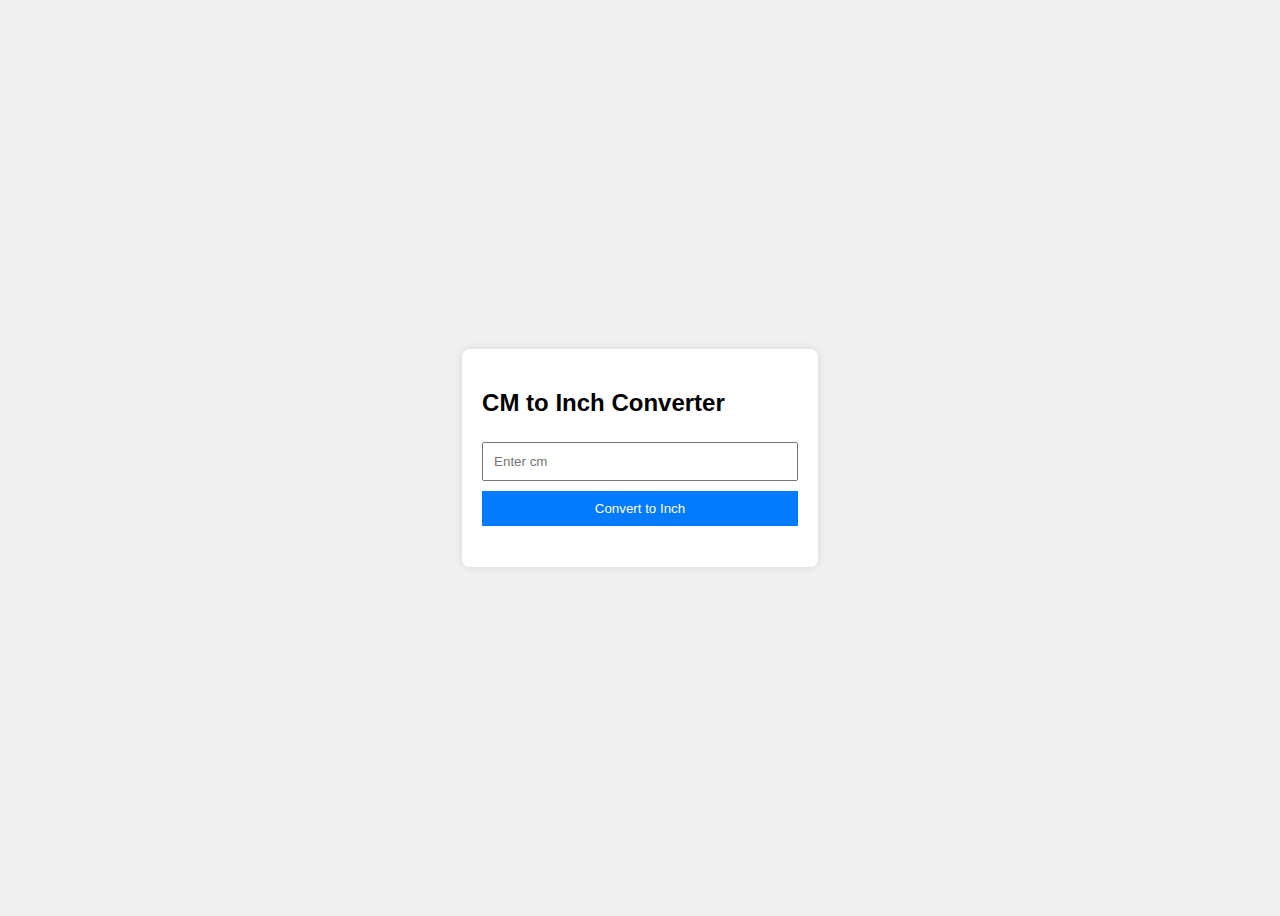
<file: html Css Example/cmToInchConverter.html>
<!DOCTYPE html>
<html lang="en">
<head>
    <meta charset="UTF-8">
    <meta name="viewport" content="width=device-width, initial-scale=1.0">
    <title>CM to Inch Converter</title>
    <style>
        body {
            font-family: Arial, sans-serif;
            display: flex;
            justify-content: center;
            align-items: center;
            height: 100vh;
            background-color: #f0f0f0;
        }
        .converter {
            background-color: #fff;
            padding: 20px;
            border-radius: 8px;
            box-shadow: 0 0 10px rgba(0, 0, 0, 0.1);
        }
        .converter input, .converter button {
            padding: 10px;
            margin: 5px 0;
            width: 100%;
            box-sizing: border-box;
        }
        .converter button {
            background-color: #007BFF;
            color: #fff;
            border: none;
            cursor: pointer;
        }
        .converter button:hover {
            background-color: #0056b3;
        }
    </style>
</head>
<body>
    <div class="converter">
        <h2>CM to Inch Converter</h2>
        <input type="number" id="cmInput" placeholder="Enter cm">
        <button onclick="convert()">Convert to Inch</button>
        <p id="result"></p>
    </div>

    <script>
        function convert() {
            const cm = document.getElementById('cmInput').value;
            const inches = cm / 2.54;
            document.getElementById('result').innerText = `${cm} cm is equal to ${inches.toFixed(2)} inches.`;
        }
    </script>
</body>
</html>
</file>
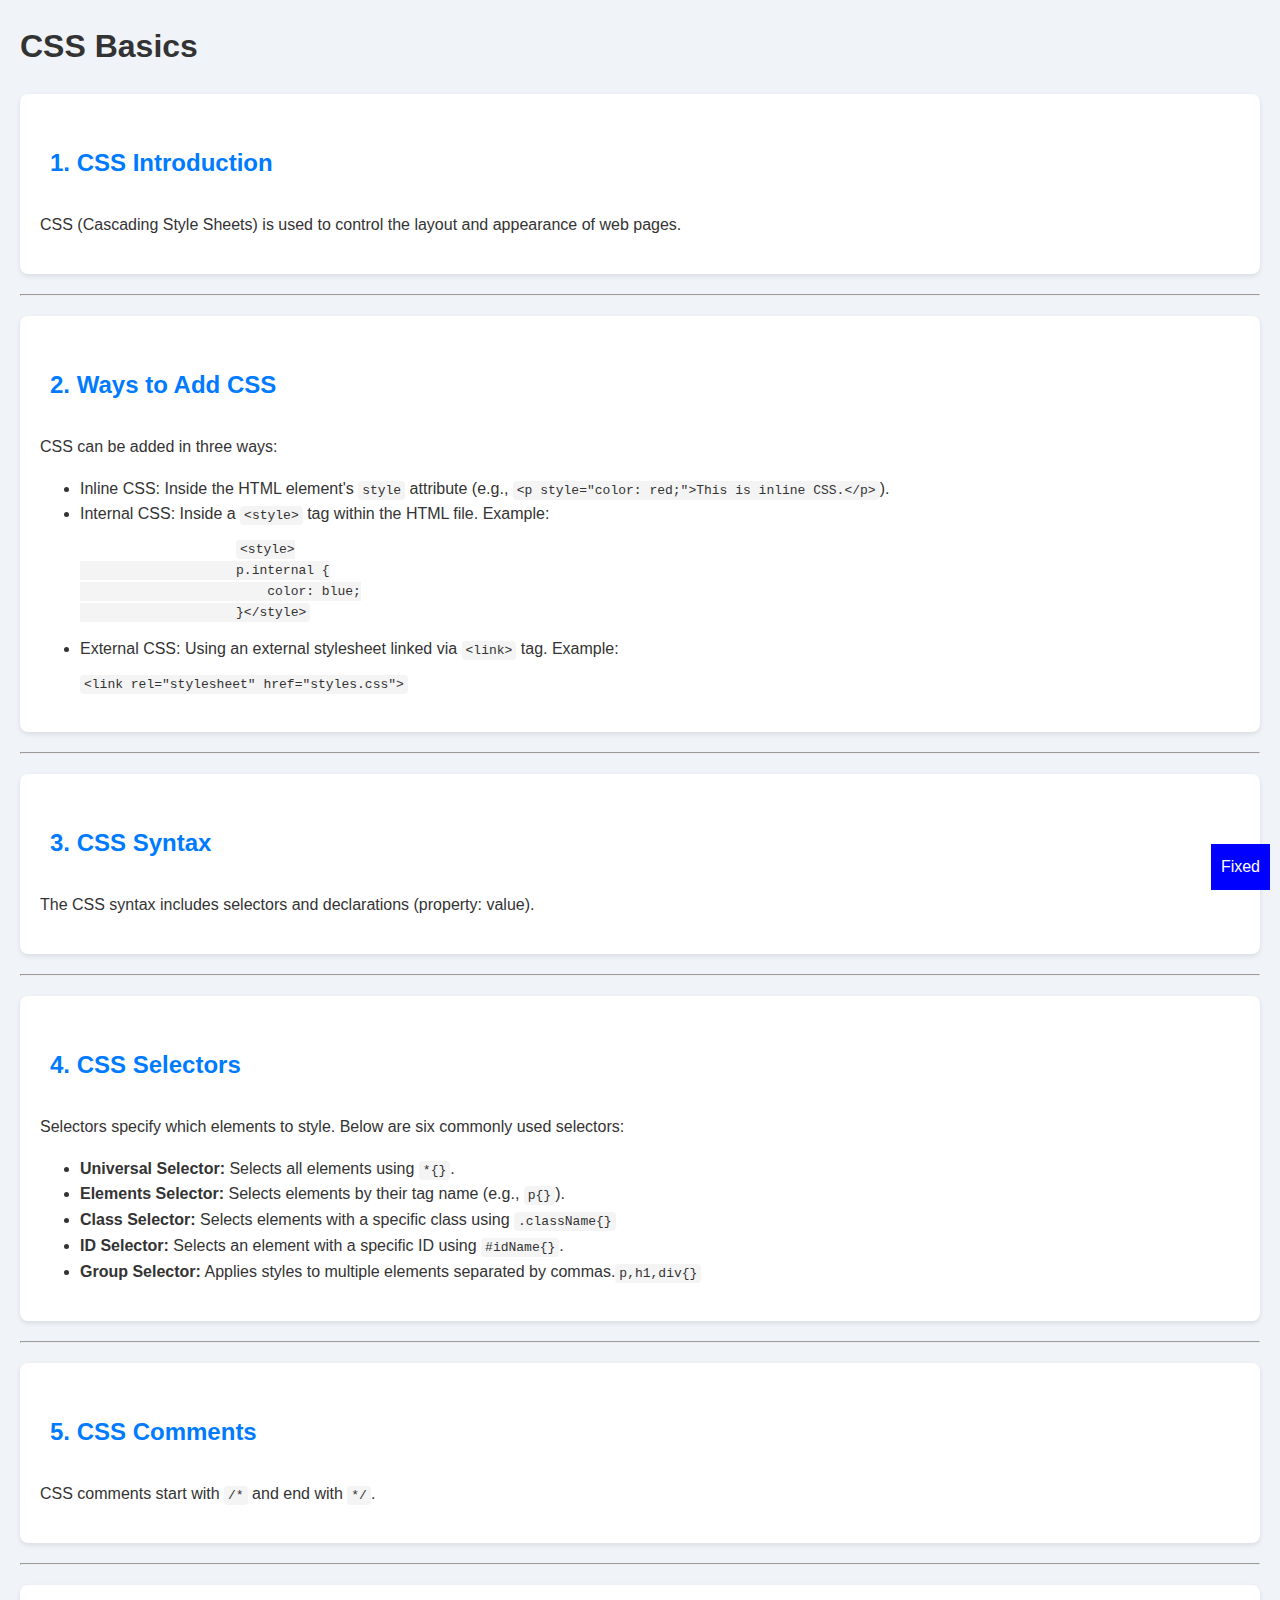
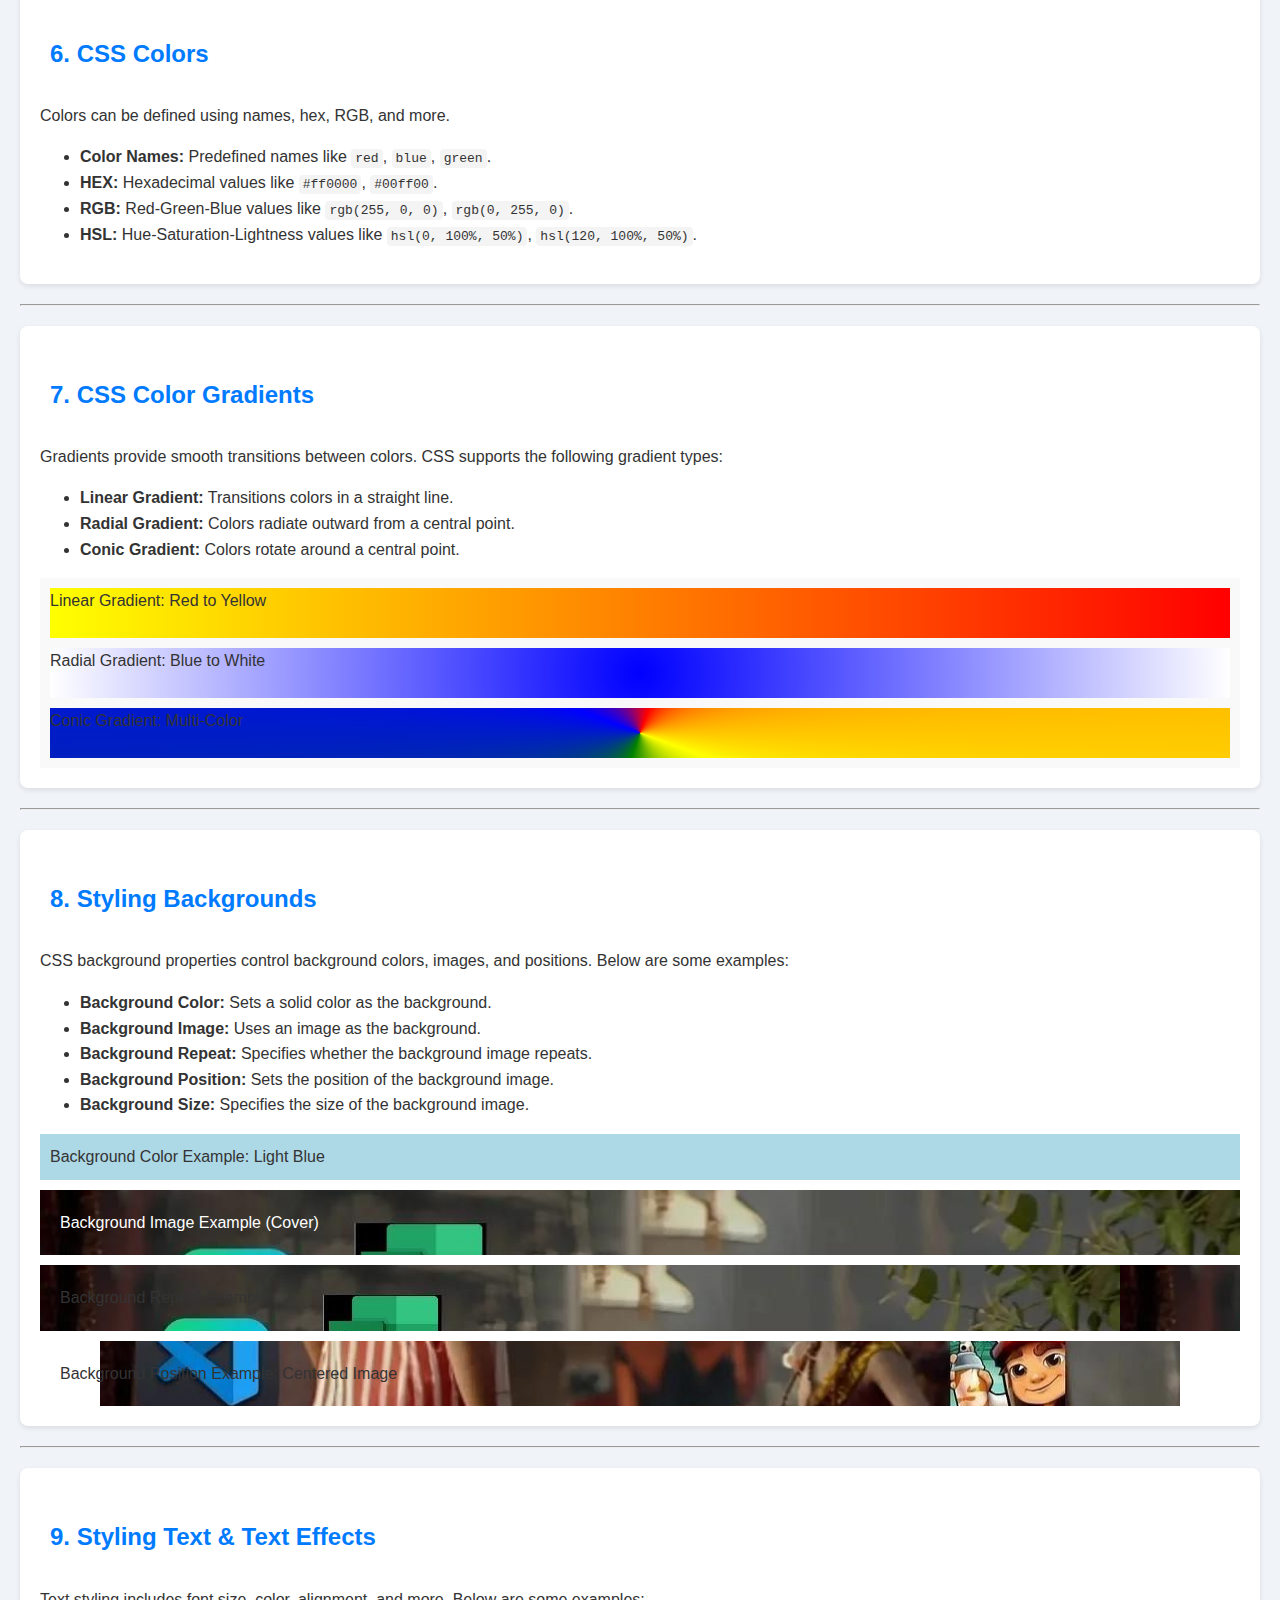
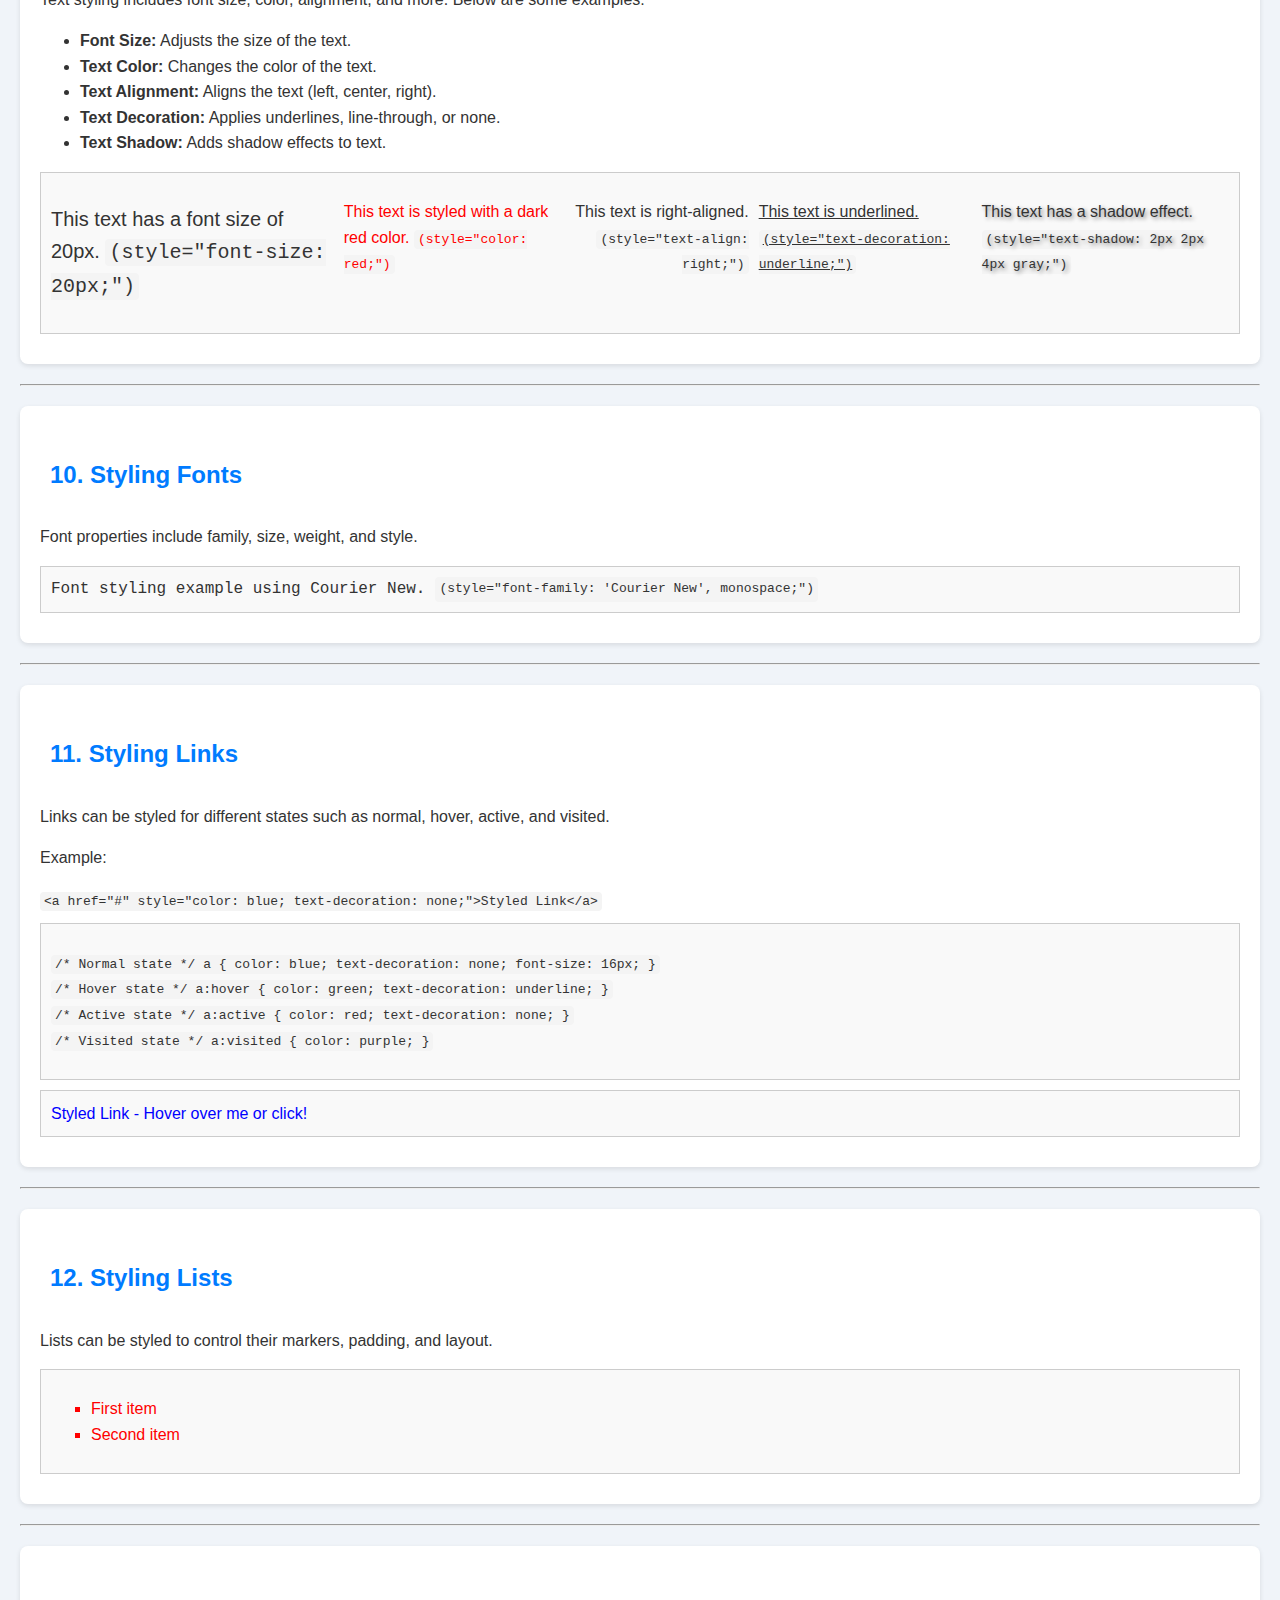
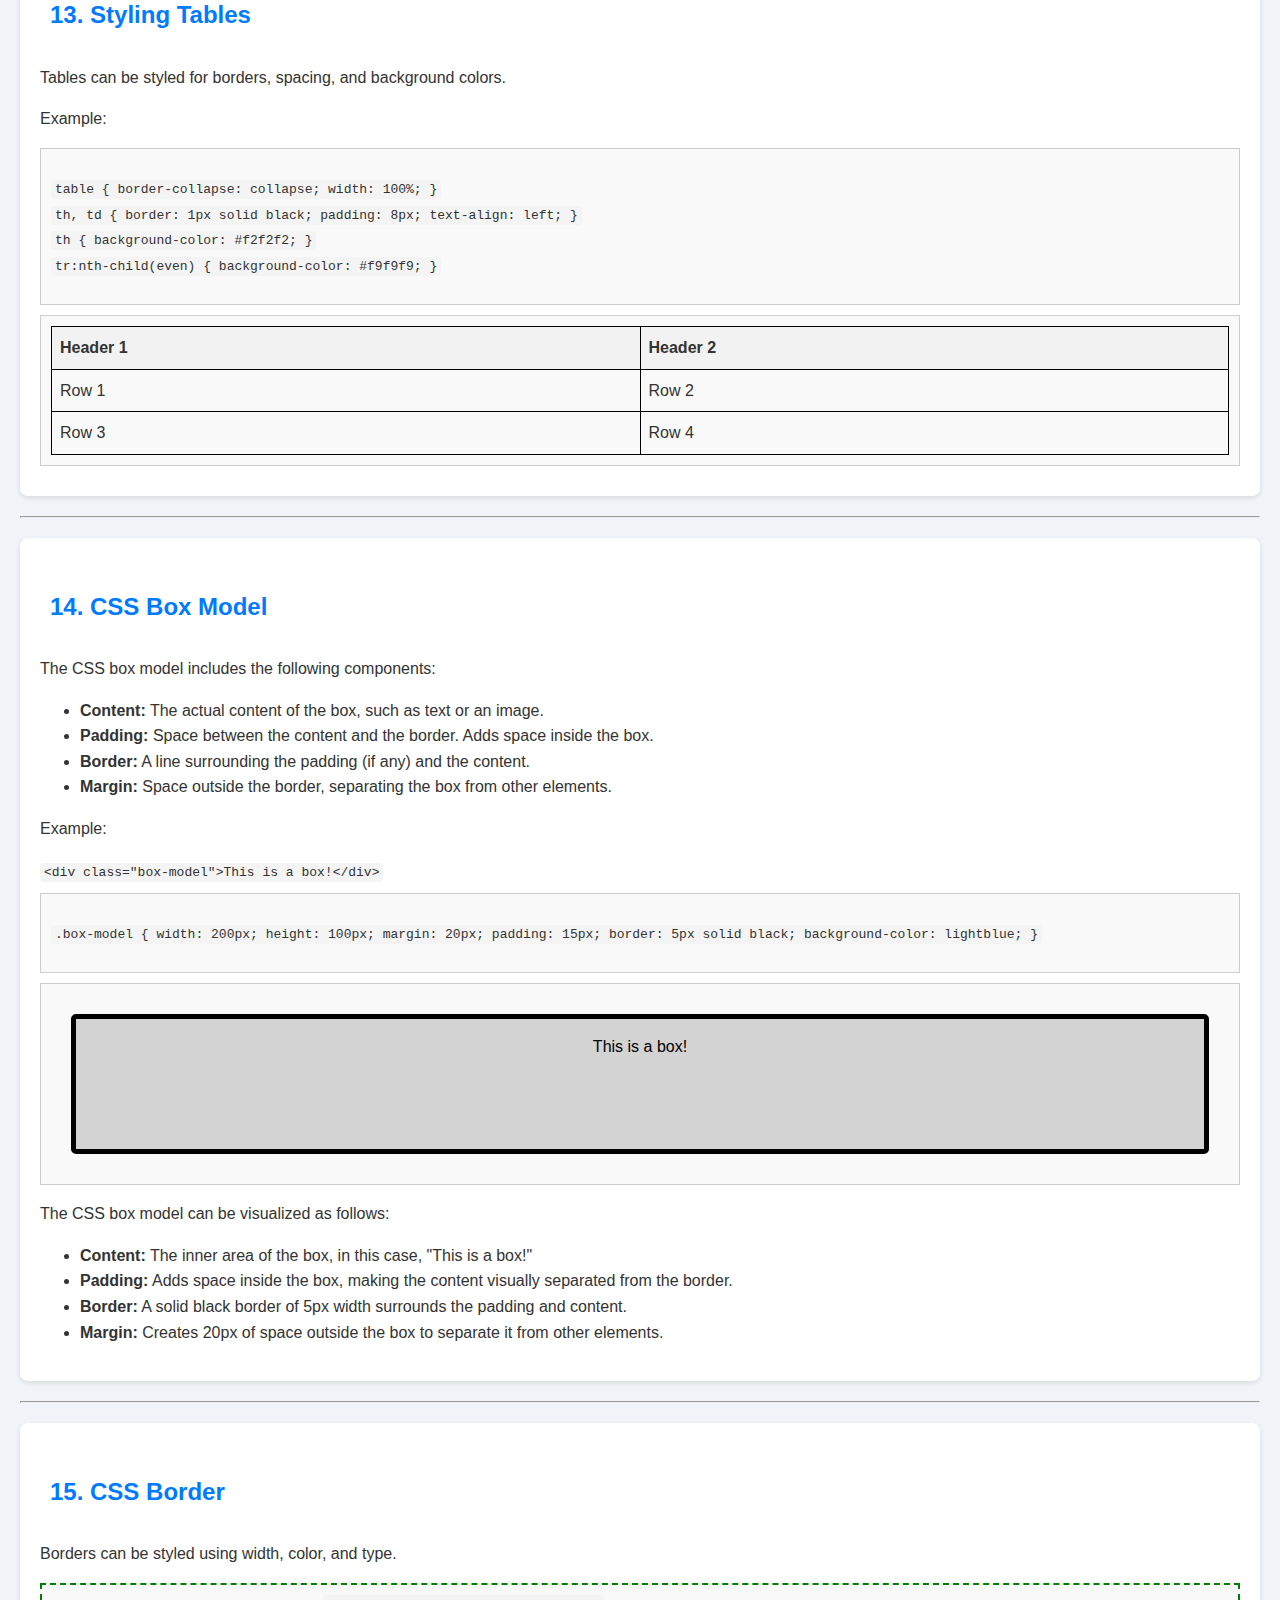
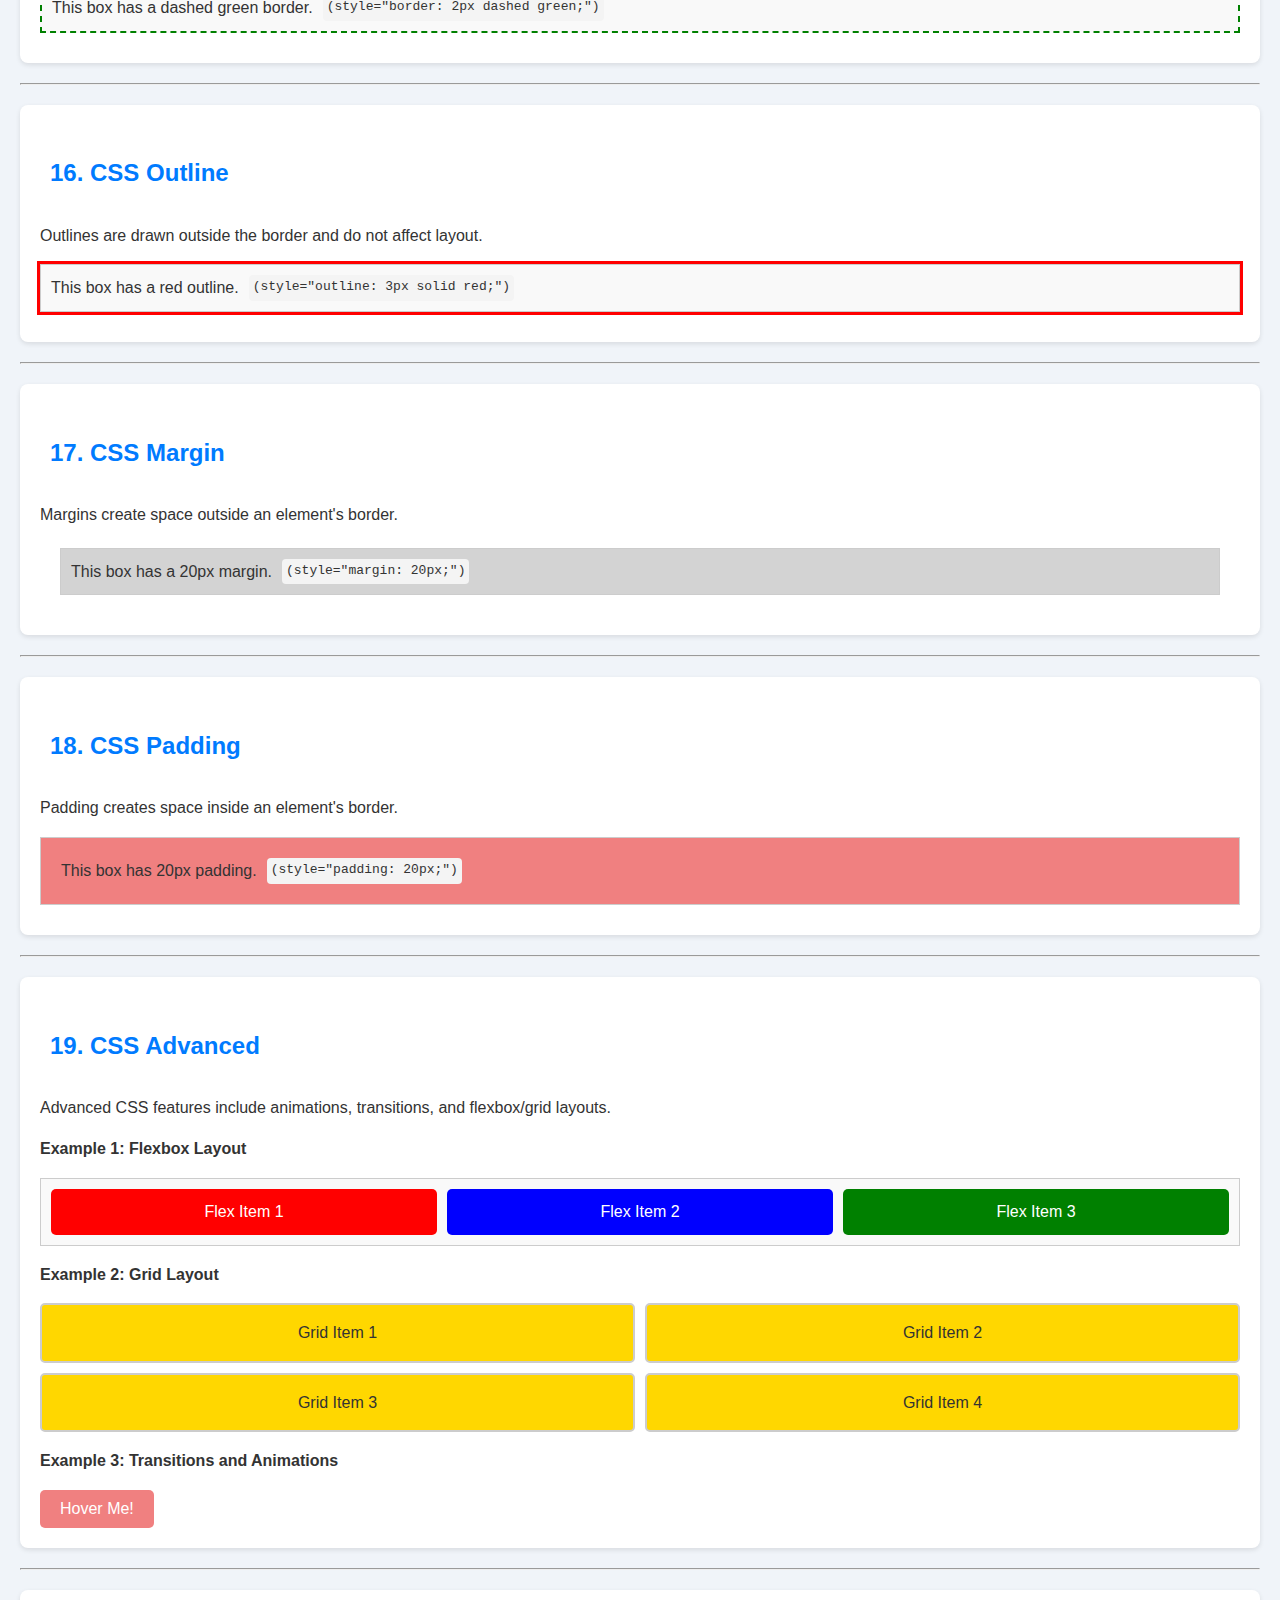
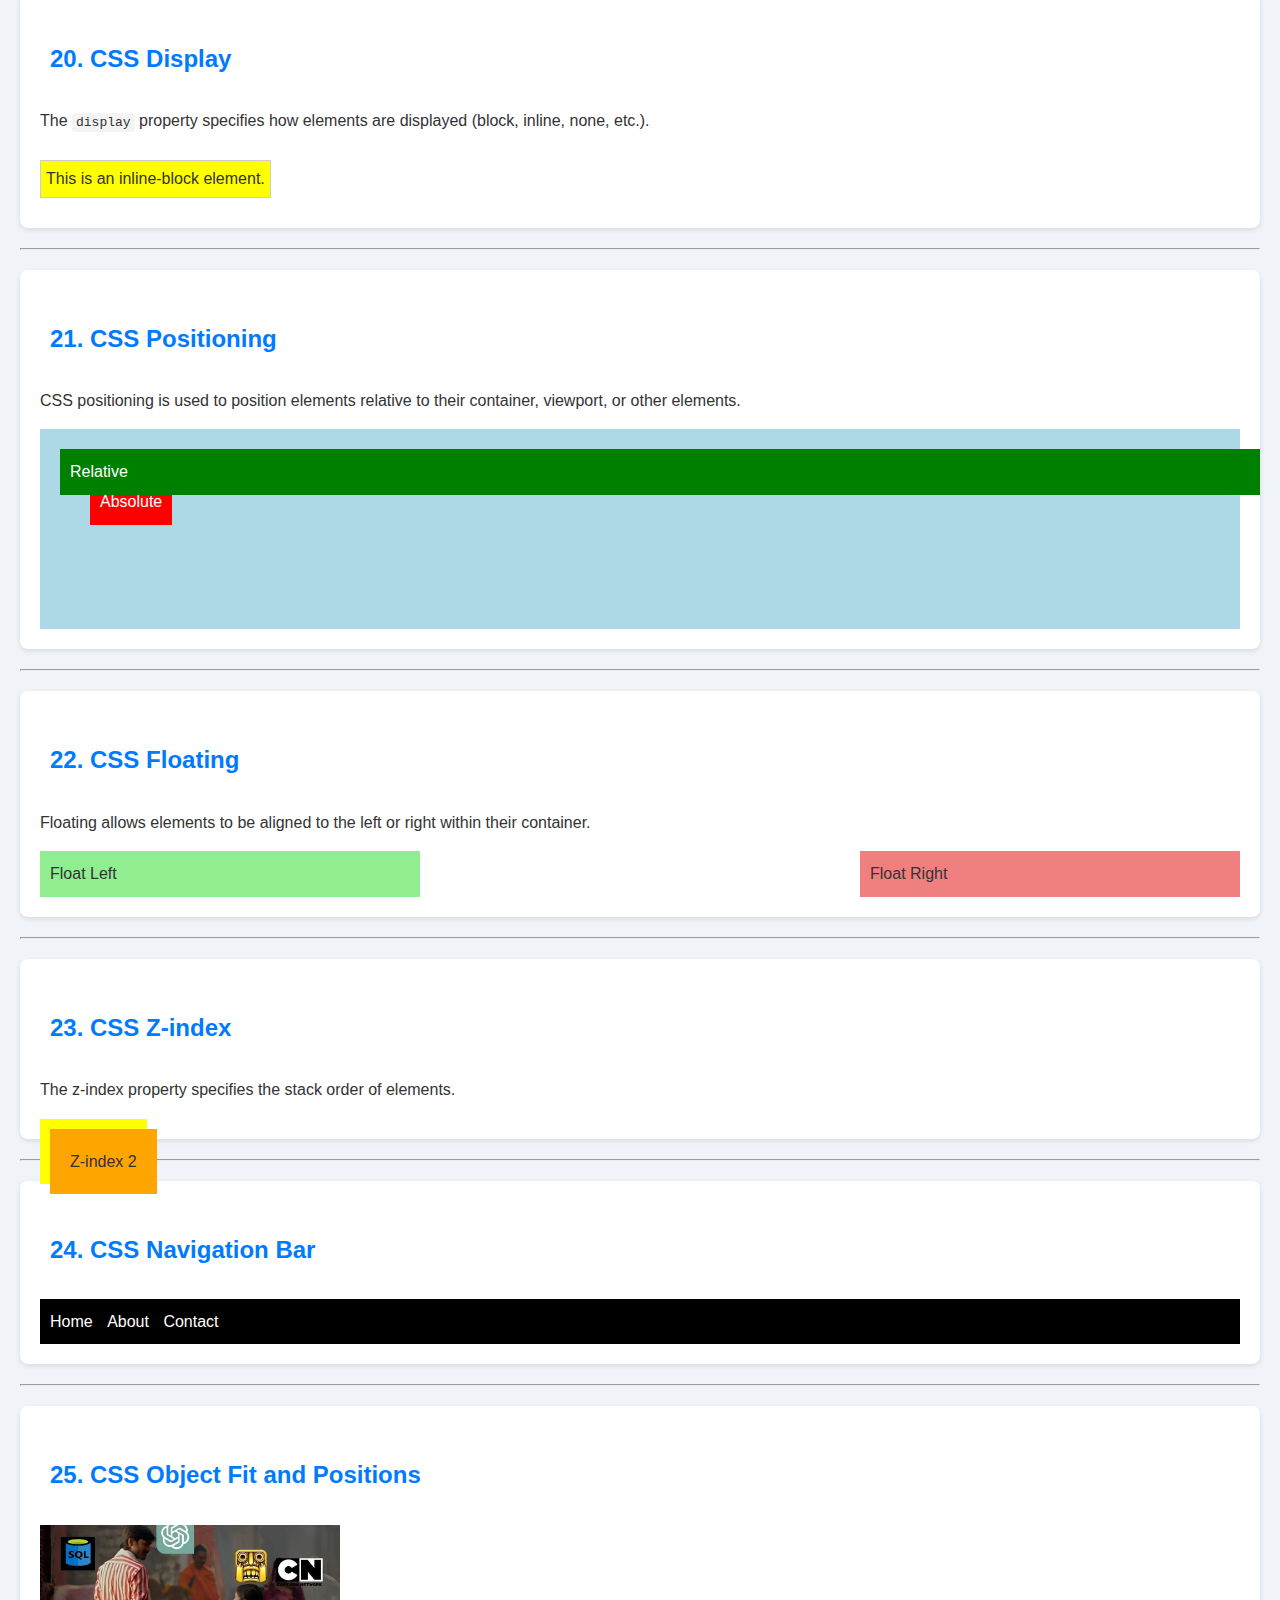
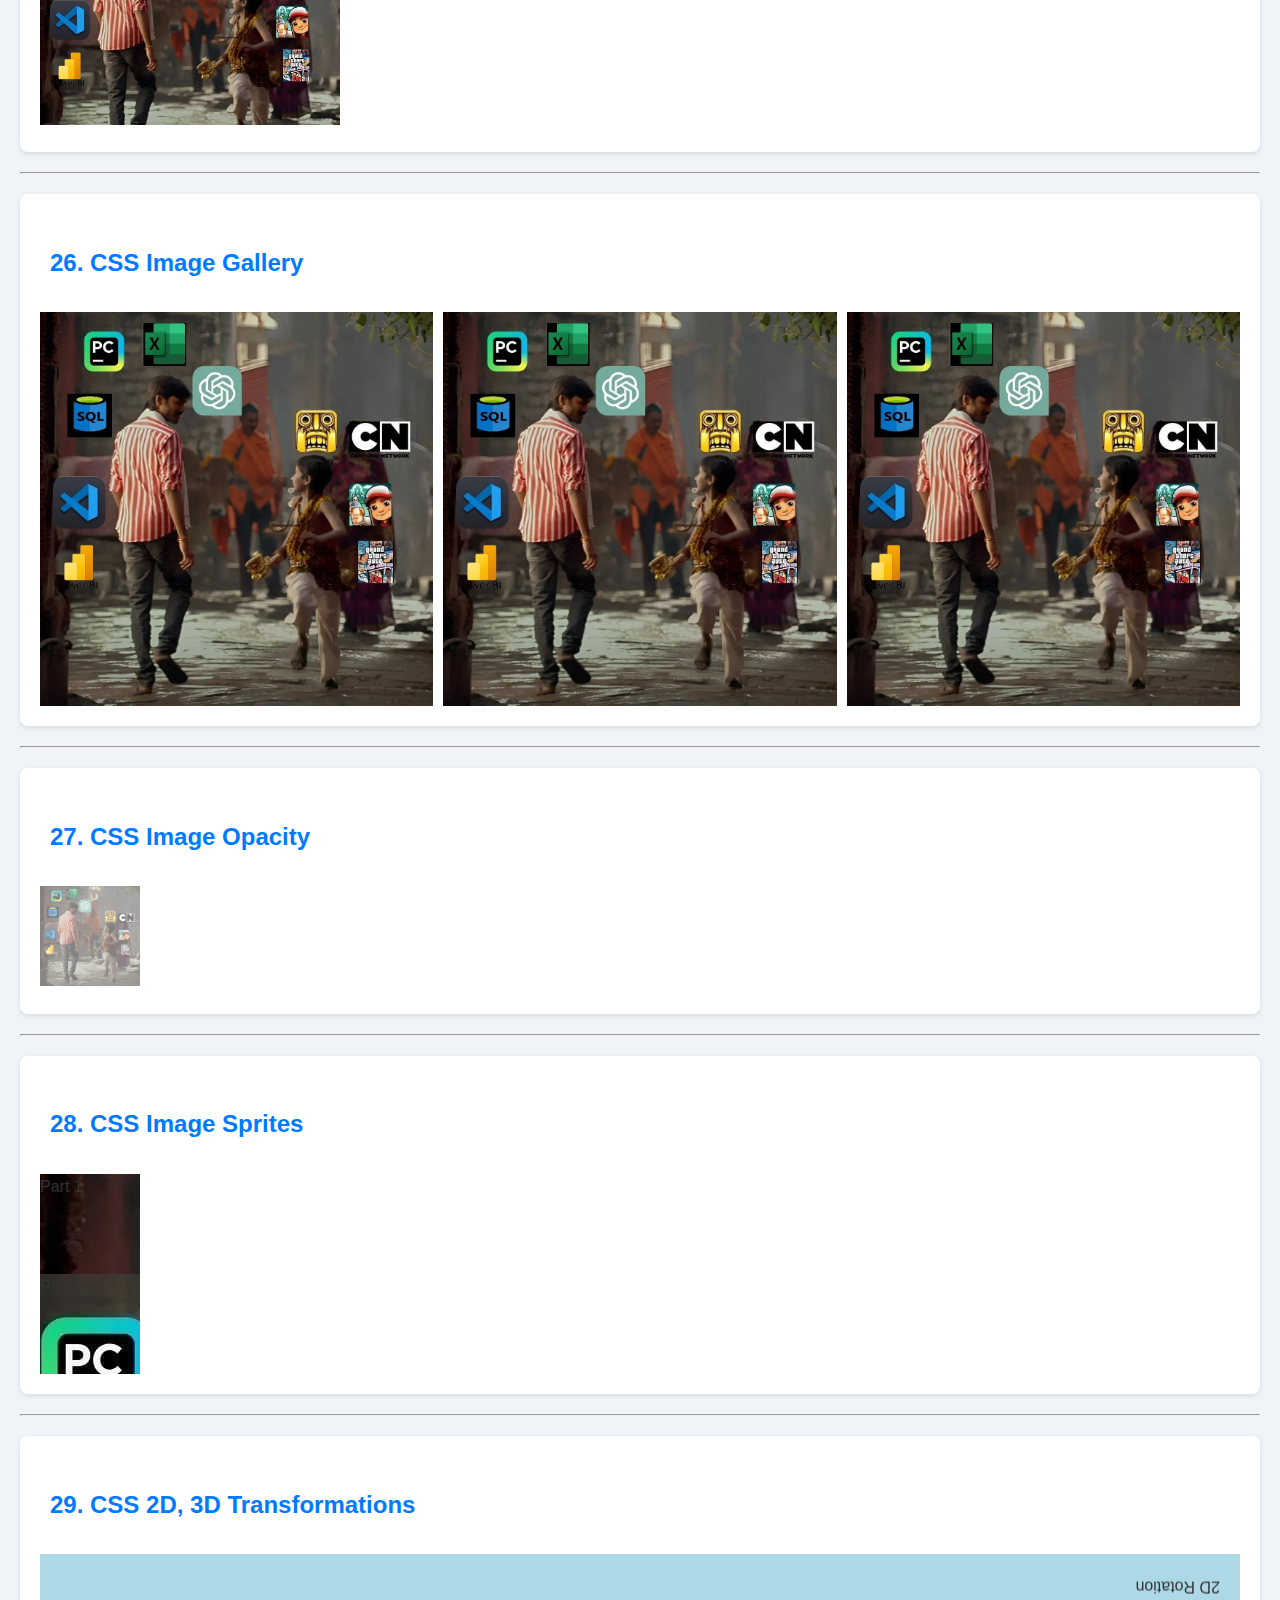
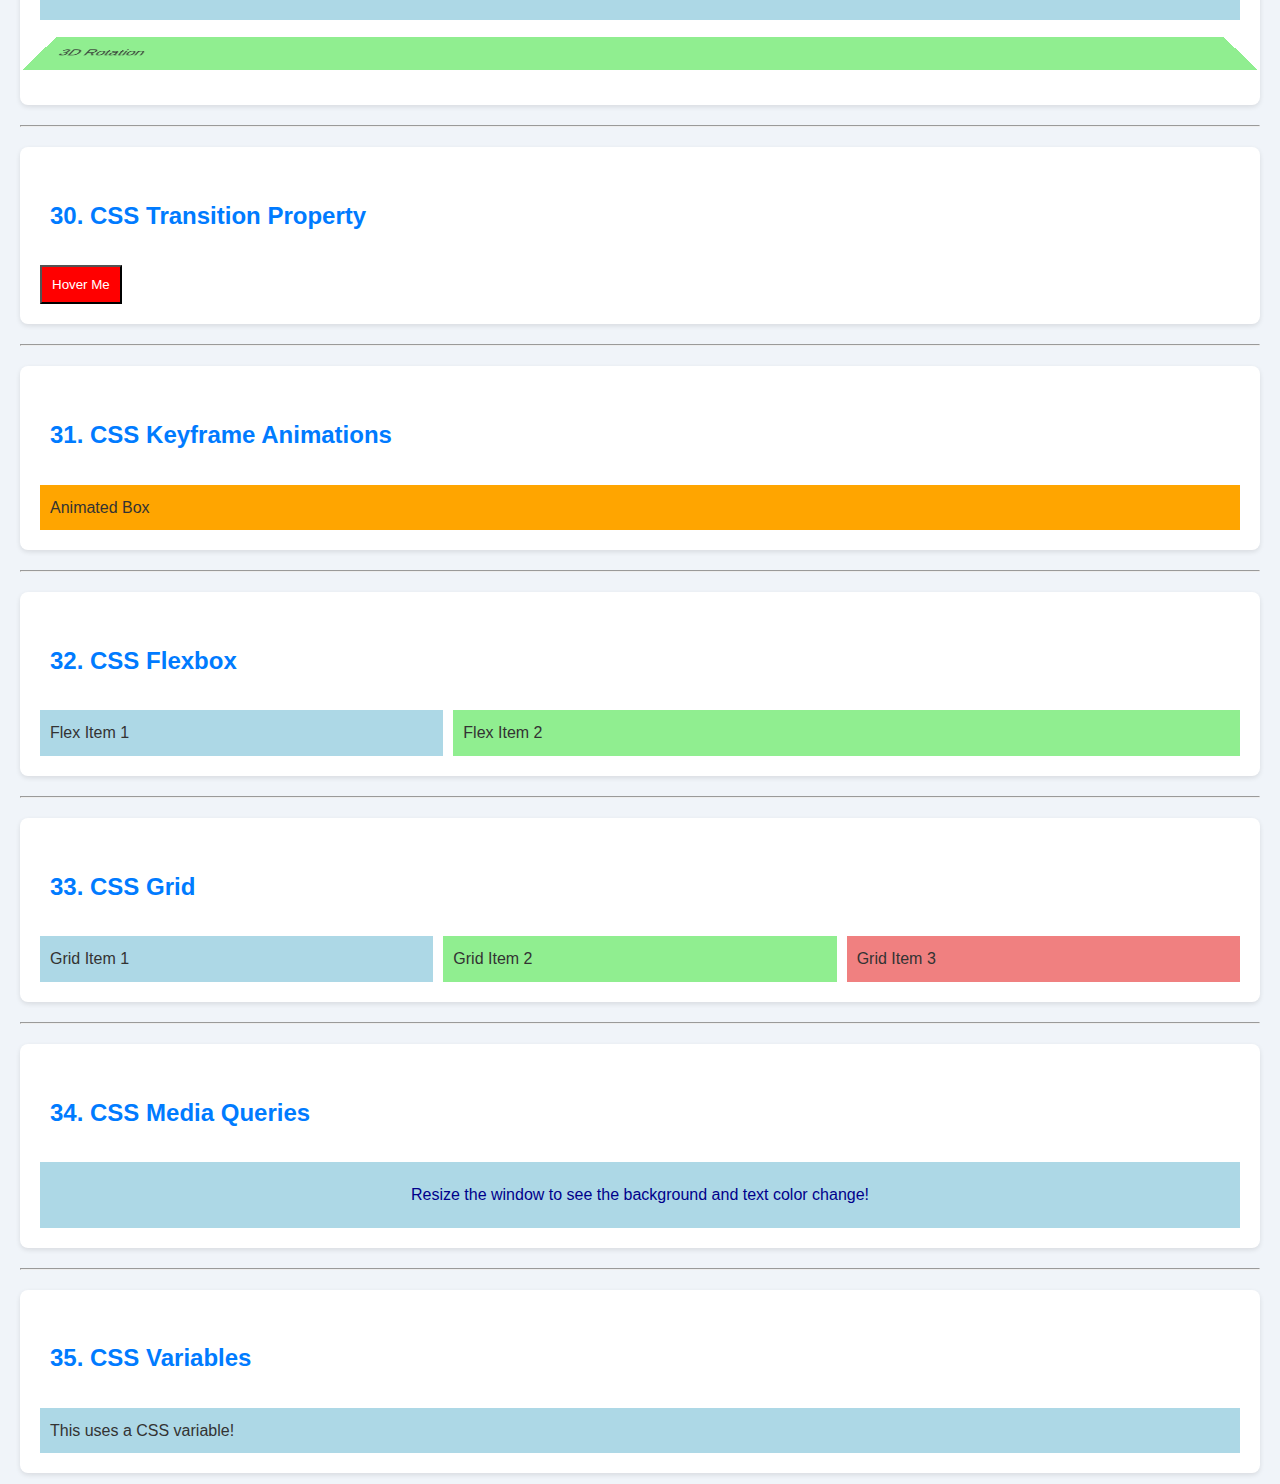
<file: html Css Example/cssExample.html>
<!DOCTYPE html>
<html lang="en">

<head>
    <meta charset="UTF-8">
    <meta name="viewport" content="width=device-width, initial-scale=1.0">
    <title>CSS Basics - Comprehensive Guide</title>
    <!-- <style>
        body {
            font-family: 'Segoe UI', Tahoma, Geneva, Verdana, sans-serif;
            margin: 20px;
            background-color: #f0f4f9;
            color: #333;
            line-height: 1.6;
        }

        code {
            background: #f4f4f4;
            padding: 2px 4px;
            border-radius: 4px;
        }

        h2 {
            color: #007BFF;
            padding: 10px;

        }

        section {
            margin: 20px 0;
            padding: 20px;
            background-color: #fff;
            border-radius: 8px;
            box-shadow: 0 2px 5px rgba(0, 0, 0, 0.1);
        }

        section hr {
            margin: 20px 0;
        }

        .example {
            border: 1px solid #ccc;
            padding: 10px;
            margin: 10px 0;
            background: #f9f9f9;
        }
    </style> -->
    <link rel="stylesheet" href="style.css">

</head>

<body>
    <h1>CSS Basics</h1>

    <!-- 1. CSS Introduction -->
    <section>
        <h2>1. CSS Introduction</h2>
        <p>CSS (Cascading Style Sheets) is used to control the layout and appearance of web pages.</p>
    </section>
    <hr>

    <!-- 2. How Many Ways to CSS -->
    <section>
        <h2>2. Ways to Add CSS</h2>
        <p>CSS can be added in three ways:</p>
        <ul>
            <li>
                Inline CSS: Inside the HTML element's
                <code>style</code> attribute (e.g.,
                <code>&lt;p style="color: red;"&gt;This is inline CSS.&lt;/p&gt;</code>).
            </li>
            <li>
                Internal CSS: Inside a <code>&lt;style&gt;</code> tag within the HTML file. Example:
                <pre>
                    <code>&lt;style&gt;
                    p.internal {
                        color: blue;
                    }&lt;/style&gt;</code></pre>
            </li>
            <li>
                External CSS: Using an external stylesheet linked via <code>&lt;link&gt;</code> tag. Example:
                <pre><code>&lt;link rel="stylesheet" href="styles.css"&gt;</code></pre>
            </li>
        </ul>
    </section>

    <hr>

    <!-- 3. CSS Syntax -->
    <section>
        <h2>3. CSS Syntax</h2>
        <p>The CSS syntax includes selectors and declarations (property: value).</p>
    </section>
    <hr>

    <!-- 4. CSS Selectors -->
    <section>
        <h2>4. CSS Selectors</h2>
        <p>Selectors specify which elements to style. Below are six commonly used selectors:</p>
        <ul>
            <li><strong>Universal Selector:</strong> Selects all elements using <code>*{}</code>.</li>
            <li><strong>Elements Selector:</strong> Selects elements by their tag name (e.g., <code>p{}</code>).</li>
            <li><strong>Class Selector:</strong> Selects elements with a specific class using <code>.className{}</code>
            </li>
            <li><strong>ID Selector:</strong> Selects an element with a specific ID using <code>#idName{}</code>.</li>
            <li><strong>Group Selector:</strong> Applies styles to multiple elements separated by
                commas.<code>p,h1,div{}</code></li>
        </ul>


    </section>
    <hr>


    <!-- 5. CSS Comments -->
    <section>
        <h2>5. CSS Comments</h2>
        <p>CSS comments start with <code>/*</code> and end with <code>*/</code>.</p>
    </section>
    <hr>

    <!-- 6. CSS Colors -->
    <section>
        <h2>6. CSS Colors</h2>
        <p>Colors can be defined using names, hex, RGB, and more.</p>
        <ul>
            <li><strong>Color Names:</strong> Predefined names like <code>red</code>, <code>blue</code>,
                <code>green</code>.
            </li>
            <li><strong>HEX:</strong> Hexadecimal values like <code>#ff0000</code>, <code>#00ff00</code>.</li>
            <li><strong>RGB:</strong> Red-Green-Blue values like <code>rgb(255, 0, 0)</code>,
                <code>rgb(0, 255, 0)</code>.
            </li>
            <li><strong>HSL:</strong> Hue-Saturation-Lightness values like <code>hsl(0, 100%, 50%)</code>,
                <code>hsl(120, 100%, 50%)</code>.
            </li>
        </ul>

    </section>
    <hr>

    <!-- 7. CSS Color Gradients -->
    <section>
        <h2>7. CSS Color Gradients</h2>
        <p>Gradients provide smooth transitions between colors. CSS supports the following gradient types:</p>
        <ul>
            <li><strong>Linear Gradient:</strong> Transitions colors in a straight line.</li>
            <li><strong>Radial Gradient:</strong> Colors radiate outward from a central point.</li>
            <li><strong>Conic Gradient:</strong> Colors rotate around a central point.</li>
        </ul>

        <div style="padding: 10px; background: #f9f9f9;">
            <!-- Linear Gradient -->
            <div style="height: 50px; background: linear-gradient(to left, red, yellow); margin-bottom: 10px;">
                Linear Gradient: Red to Yellow
            </div>
            <!-- Radial Gradient -->
            <div style="height: 50px; background: radial-gradient(circle, blue, white); margin-bottom: 10px;">
                Radial Gradient: Blue to White
            </div>
            <!-- Conic Gradient -->
            <div style="height: 50px; background: conic-gradient(from 20deg, red, yellow, green, blue, red);">
                Conic Gradient: Multi-Color
            </div>
        </div>
    </section>
    <hr>

    <!-- 8. Styling Backgrounds -->
    <section>
        <h2>8. Styling Backgrounds</h2>
        <p>CSS background properties control background colors, images, and positions. Below are some examples:</p>
        <ul>
            <li><strong>Background Color:</strong> Sets a solid color as the background.</li>
            <li><strong>Background Image:</strong> Uses an image as the background.</li>
            <li><strong>Background Repeat:</strong> Specifies whether the background image repeats.</li>
            <li><strong>Background Position:</strong> Sets the position of the background image.</li>
            <li><strong>Background Size:</strong> Specifies the size of the background image.</li>
        </ul>

        <div>
            <!-- Background Color -->
            <div style="background-color: lightblue; padding: 10px; margin-bottom: 10px;">
                Background Color Example: Light Blue
            </div>

            <!-- Background Image -->
            <div
                style="background-image: url(./assets/sample.jpg); background-size: cover; padding: 20px; margin-bottom: 10px; color: white;">
                Background Image Example (Cover)
            </div>

            <!-- Background Repeat -->
            <div
                style="background-image: url(./assets/sample.jpg); background-repeat: repeat; padding: 20px; margin-bottom: 10px;">
                Background Repeat Example
            </div>

            <!-- Background Position -->
            <div
                style="background-image: url(./assets/sample.jpg); background-repeat: no-repeat; background-position: center; padding: 20px;">
                Background Position Example: Centered Image
            </div>
        </div>
    </section>
    <hr>


    <!-- 9. Styling Text & Text Effects -->
    <section>
        <h2>9. Styling Text & Text Effects</h2>
        <p>Text styling includes font size, color, alignment, and more. Below are some examples:</p>
        <ul>
            <li><strong>Font Size:</strong> Adjusts the size of the text.</li>
            <li><strong>Text Color:</strong> Changes the color of the text.</li>
            <li><strong>Text Alignment:</strong> Aligns the text (left, center, right).</li>
            <li><strong>Text Decoration:</strong> Applies underlines, line-through, or none.</li>
            <li><strong>Text Shadow:</strong> Adds shadow effects to text.</li>
        </ul>

        <div class="example">
            <!-- Font Size -->
            <p style="font-size: 20px;">This text has a font size of 20px. <code>(style="font-size: 20px;")</code></p>

            <!-- Text Color -->
            <p style="color: red;">This text is styled with a dark red color. <code>(style="color: red;")</code></p>

            <!-- Text Alignment -->
            <p style="text-align: right;">This text is right-aligned. <code>(style="text-align: right;")</code></p>

            <!-- Text Decoration -->
            <p style="text-decoration: underline;">This text is underlined.
                <code>(style="text-decoration: underline;")</code>
            </p>

            <!-- Text Shadow -->
            <p style="text-shadow: 2px 2px 4px gray;">This text has a shadow effect.
                <code>(style="text-shadow: 2px 2px 4px gray;")</code>
            </p>
        </div>
    </section>
    <hr>


    <!-- 10. Styling Fonts -->
    <section>
        <h2>10. Styling Fonts</h2>
        <p>Font properties include family, size, weight, and style.</p>
        <div class="example" style="font-family: 'Courier New', monospace;">
            Font styling example using Courier New. <code>(style="font-family: 'Courier New', monospace;")</code>
        </div>
    </section>
    <hr>

    <!-- 11. Styling Links -->
    <section>
        <h2>11. Styling Links</h2>
        <p>Links can be styled for different states such as normal, hover, active, and visited.</p>
        <p>Example:</p>
        <code>
            &lt;a href="#" style="color: blue; text-decoration: none;"&gt;Styled Link&lt;/a&gt;
        </code>

        <div class="example">
            <p>
                <code>
                    /* Normal state */
                    a {
                        color: blue;
                        text-decoration: none;
                        font-size: 16px;
                    }
                </code>
                <br>
                <code>
                    /* Hover state */
                    a:hover {
                        color: green;
                        text-decoration: underline;
                    }
                </code>
                <br>
                <code>
                    /* Active state */
                    a:active {
                        color: red;
                        text-decoration: none;
                    }
                </code>
                <br>
                <code>
                    /* Visited state */
                    a:visited {
                        color: purple;
                    }
                </code>
            </p>
        </div>

        <div class="example">
            <style>
                /* Normal state */
                a {
                    color: blue;
                    text-decoration: none;
                    font-size: 16px;
                }

                /* Hover state */
                a:hover {
                    color: green;
                    text-decoration: underline;
                }

                /* Active state */
                a:active {
                    color: red;
                    text-decoration: none;
                }

                /* Visited state */
                a:visited {
                    color: purple;
                }
            </style>

            <a href="#">Styled Link - Hover over me or click!</a>
        </div>
    </section>
    <hr>

    <!-- 12. Styling Lists -->
    <section>
        <h2>12. Styling Lists</h2>
        <p>Lists can be styled to control their markers, padding, and layout.</p>
        <div class="example">
            <ul style="list-style: square; color: red;">
                <li>First item</li>
                <li>Second item</li>
            </ul>
        </div>
    </section>
    <hr>

    <!-- 13. Styling Tables -->
    <section>
        <h2>13. Styling Tables</h2>
        <p>Tables can be styled for borders, spacing, and background colors.</p>

        <p>Example:</p>
        <div class="example">
            <p>
                <code>
                    table {
                        border-collapse: collapse;
                        width: 100%;
                    }
                </code>
                <br>
                <code>
                    th, td {
                        border: 1px solid black;
                        padding: 8px;
                        text-align: left;
                    }
                </code>
                <br>
                <code>
                    th {
                        background-color: #f2f2f2;
                    }
                </code>
                <br>
                <code>
                    tr:nth-child(even) {
                        background-color: #f9f9f9;
                    }
                </code>
            </p>
        </div>

        <div class="example">
            <style>
                /* Table styles */
                table {
                    border-collapse: collapse;
                    width: 100%;
                }

                /* Table header and cell styles */
                th,
                td {
                    border: 1px solid black;
                    padding: 8px;
                    text-align: left;
                }

                /* Header row background */
                th {
                    background-color: #f2f2f2;
                }

                /* Alternating row colors */
                tr:nth-child(even) {
                    background-color: #f9f9f9;
                }
            </style>

            <table>
                <tr>
                    <th>Header 1</th>
                    <th>Header 2</th>
                </tr>
                <tr>
                    <td>Row 1</td>
                    <td>Row 2</td>
                </tr>
                <tr>
                    <td>Row 3</td>
                    <td>Row 4</td>
                </tr>
            </table>
        </div>
    </section>
    <hr>


    <!-- 14. CSS Box Model -->
    <section>
        <h2>14. CSS Box Model</h2>
        <p>The CSS box model includes the following components:</p>
        <ul>
            <li><b>Content:</b> The actual content of the box, such as text or an image.</li>
            <li><b>Padding:</b> Space between the content and the border. Adds space inside the box.</li>
            <li><b>Border:</b> A line surrounding the padding (if any) and the content.</li>
            <li><b>Margin:</b> Space outside the border, separating the box from other elements.</li>
        </ul>

        <p>Example:</p>
        <code>
            &lt;div class="box-model"&gt;This is a box!&lt;/div&gt;
        </code>

        <div class="example">
            <p>
                <code>
                    .box-model {
                        width: 200px;
                        height: 100px;
                        margin: 20px;
                        padding: 15px;
                        border: 5px solid black;
                        background-color: lightblue;
                    }
                </code>
            </p>
        </div>

        <div class="example">
            <style>
                .box-model {
                    width: 200px;
                    /* Content width */
                    height: 100px;
                    /* Content height */
                    margin: 20px;
                    /* Space outside the border */
                    padding: 15px;
                    /* Space inside the border */
                    border: 5px solid black;
                    /* Border width and style */
                    background-color: lightblue;
                    /* Box background color */
                }
            </style>

            <div class="box-model">This is a box!</div>
        </div>

        <p>The CSS box model can be visualized as follows:</p>
        <ul>
            <li><b>Content:</b> The inner area of the box, in this case, "This is a box!"</li>
            <li><b>Padding:</b> Adds space inside the box, making the content visually separated from the border.</li>
            <li><b>Border:</b> A solid black border of 5px width surrounds the padding and content.</li>
            <li><b>Margin:</b> Creates 20px of space outside the box to separate it from other elements.</li>
        </ul>
    </section>
    <hr>


    <!-- 15. CSS Border -->
    <section>
        <h2>15. CSS Border</h2>
        <p>Borders can be styled using width, color, and type.</p>
        <div class="example" style="border: 2px dashed green;">
            This box has a dashed green border. <code>(style="border: 2px dashed green;")</code>
        </div>
    </section>
    <hr>

    <!-- 16. CSS Outline -->
    <section>
        <h2>16. CSS Outline</h2>
        <p>Outlines are drawn outside the border and do not affect layout.</p>
        <div class="example" style="outline: 3px solid red;">
            This box has a red outline. <code>(style="outline: 3px solid red;")</code>
        </div>
    </section>
    <hr>


    <!-- 17. CSS Margin -->
    <section>
        <h2>17. CSS Margin</h2>
        <p>Margins create space outside an element's border.</p>
        <div class="example" style="margin: 20px; background: lightgray;">
            This box has a 20px margin. <code>(style="margin: 20px;")</code>
        </div>
    </section>
    <hr>


    <!-- 18. CSS Padding -->
    <section>
        <h2>18. CSS Padding</h2>
        <p>Padding creates space inside an element's border.</p>
        <div class="example" style="padding: 20px; background: lightcoral;">
            This box has 20px padding. <code>(style="padding: 20px;")</code>
        </div>
    </section>
    <hr>

    <!-- 19. CSS Advanced -->
    <section>
        <h2>19. CSS Advanced</h2>
        <p>Advanced CSS features include animations, transitions, and flexbox/grid layouts.</p>

        <p><b>Example 1: Flexbox Layout</b></p>
        <div class="example" style="display: flex; gap: 10px;">
            <div style="background: red; padding: 10px; color: white;">Flex Item 1</div>
            <div style="background: blue; padding: 10px; color: white;">Flex Item 2</div>
            <div style="background: green; padding: 10px; color: white;">Flex Item 3</div>
        </div>

        <p><b>Example 2: Grid Layout</b></p>
        <div class="example-grid">
            <div class="grid-item">Grid Item 1</div>
            <div class="grid-item">Grid Item 2</div>
            <div class="grid-item">Grid Item 3</div>
            <div class="grid-item">Grid Item 4</div>
        </div>

        <p><b>Example 3: Transitions and Animations</b></p>
        <div class="example-animation">
            <button class="animate-button">Hover Me!</button>
        </div>

        <style>
            /* Flexbox Layout Example */
            .example {
                display: flex;
                gap: 10px;
            }

            .example>div {
                background: lightgray;
                padding: 15px;
                color: black;
                text-align: center;
                border-radius: 5px;
                flex: 1;
            }

            /* Grid Layout Example */
            .example-grid {
                display: grid;
                grid-template-columns: repeat(2, 1fr);
                gap: 10px;
                margin-top: 10px;
            }

            .grid-item {
                background: #ffd700;
                padding: 15px;
                text-align: center;
                border: 2px solid #ccc;
                border-radius: 5px;
            }

            /* Transitions and Animations Example */
            .animate-button {
                background: lightcoral;
                color: white;
                padding: 10px 20px;
                border: none;
                border-radius: 5px;
                font-size: 16px;
                cursor: pointer;
                transition: transform 0.3s ease, background-color 0.3s ease;
            }

            .animate-button:hover {
                transform: scale(1.1);
                background-color: darkred;
            }
        </style>
    </section>
    <hr>

    <!-- 20. CSS Display -->
    <section>
        <h2>20. CSS Display</h2>
        <p>The <code>display</code> property specifies how elements are displayed (block, inline, none, etc.).</p>
        <div class="example" style="display: inline-block; background: yellow; padding: 5px;">
            This is an inline-block element.
        </div>
    </section>
    <hr>

    <!-- 21. CSS Positioning -->
    <section>
        <h2>21. CSS Positioning</h2>
        <p>CSS positioning is used to position elements relative to their container, viewport, or other elements.</p>

        <div class="position-example" style="position: relative; height: 200px; background: lightblue;">
            <!-- Absolute Positioning -->
            <div style="position: absolute; top: 50px; left: 50px; background: red; padding: 10px; color: white;">
                Absolute
            </div>

            <!-- Relative Positioning -->
            <div style="position: relative; top: 20px; left: 20px; background: green; padding: 10px; color: white;">
                Relative
            </div>

            <!-- Fixed Positioning -->
            <div style="position: fixed; bottom: 10px; right: 10px; background: blue; padding: 10px; color: white;">
                Fixed
            </div>
        </div>
    </section>
    <hr>

    <!-- 22. CSS Floating -->

    <section>
        <h2>22. CSS Floating</h2>
        <p>Floating allows elements to be aligned to the left or right within their container.</p>
        <div style="overflow: auto;">
            <div style="float: left; width: 30%; background: lightgreen; padding: 10px;">Float Left</div>
            <div style="float: right; width: 30%; background: lightcoral; padding: 10px;">Float Right</div>
        </div>
    </section>
    <hr>
    <!-- 23. CSS Z-index -->

    <section>
        <h2>23. CSS Z-index</h2>
        <p>The z-index property specifies the stack order of elements.</p>
        <div style="position: relative;">
            <div style="position: absolute; top: 0; left: 0; z-index: 1; background: yellow; padding: 20px;">Z-index 1
            </div>
            <div style="position: absolute; top: 10px; left: 10px; z-index: 2; background: orange; padding: 20px;">
                Z-index 2</div>
        </div>
    </section>
    <hr>
    <!-- 24. CSS Navigation Bar -->

    <section>
        <h2>24. CSS Navigation Bar</h2>
        <nav style="background: black; padding: 10px;">
            <a href="#" style="color: white; margin-right: 10px; text-decoration: none;">Home</a>
            <a href="#" style="color: white; margin-right: 10px; text-decoration: none;">About</a>
            <a href="#" style="color: white; text-decoration: none;">Contact</a>
        </nav>
    </section>
    <hr>
    <!-- 25. CSS Object Fit and Positions -->

    <section>
        <h2>25. CSS Object Fit and Positions</h2>
        <img src="./assets/sample.jpg" style="width: 300px; height: 200px; object-fit: cover;" alt="Example">
    </section>
    <hr>
    <!-- 26. CSS Image Gallery -->

    <section>
        <h2>26. CSS Image Gallery</h2>
        <div style="display: grid; grid-template-columns: repeat(3, 1fr); gap: 10px;">
            <img src="./assets/sample.jpg" style="width: 100%; height: auto;" alt="Image 1">
            <img src="./assets/sample.jpg" style="width: 100%; height: auto;" alt="Image 2">
            <img src="./assets/sample.jpg" style="width: 100%; height: auto;" alt="Image 3">
        </div>
    </section>
    <hr>

    <!-- 27. CSS Image Opacity -->
    <section>
        <h2>27. CSS Image Opacity</h2>
        <img src="./assets/sample.jpg" style="opacity: 0.5; width: 100px; height: auto;" alt="Semi-Transparent Image">
    </section>
    <hr>
    <!-- 28. CSS Image Sprites -->

    <section>
        <h2>28. CSS Image Sprites</h2>
        <div style="width: 100px; height: 100px; background: url('./assets/sample.jpg') -10px -10px;">
            Part 1
        </div>
        <div style="width: 100px; height: 100px; background: url('./assets/sample.jpg') -120px -10px;">
            Part 2
        </div>
    </section>

    <hr>
    <!-- 29. CSS 2D, 3D Transformations -->

    <section>
        <h2>29. CSS 2D, 3D Transformations</h2>
        <div style="transform: rotate(180deg); background: lightblue; padding: 20px;">2D Rotation</div>
        <div style="transform: perspective(1000px) rotateX(60deg); background: lightgreen; padding: 20px;">3D Rotation
        </div>
    </section>
    <hr>
    <!-- 30. CSS Transition Property -->

    <section>
        <h2>30. CSS Transition Property</h2>
        <button style="background: red; color: white; padding: 10px; transition: background 0.8s ease;">Hover
            Me</button>
    </section>
    <hr>
    <!-- 31. CSS Keyframe Animations -->

    <section>
        <h2>31. CSS Keyframe Animations</h2>
        <style>
            @keyframes move {
                0% {
                    transform: translateX(0);
                }

                50% {
                    transform: translateX(100px);
                }

                100% {
                    transform: translateX(0);
                }
            }

            .animate {
                animation: move 2s infinite;
            }
        </style>
        <div class="animate" style="background: orange; padding: 10px;">Animated Box</div>
    </section>
    <hr>

    <!-- 32. CSS Flexbox -->
    <section>
        <h2>32. CSS Flexbox</h2>
        <div style="display: flex; gap: 10px;">
            <div style="flex: 1; background: lightblue; padding: 10px;">Flex Item 1</div>
            <div style="flex: 2; background: lightgreen; padding: 10px;">Flex Item 2</div>
        </div>
    </section>
    <hr>
    <!-- 33. CSS Grid -->

    <section>
        <h2>33. CSS Grid</h2>
        <div style="display: grid; grid-template-columns: repeat(3, 1fr); gap: 10px;">
            <div style="background: lightblue; padding: 10px;">Grid Item 1</div>
            <div style="background: lightgreen; padding: 10px;">Grid Item 2</div>
            <div style="background: lightcoral; padding: 10px;">Grid Item 3</div>
        </div>
    </section>
    <hr>
    <!-- 34. CSS Media Queries -->

    <section>
        <h2>34. CSS Media Queries</h2>
        <style>
            /* Default style */
            .responsive {
                background: gray;
                color: white;
                padding: 20px;
                text-align: center;
            }

            /* Style for screens smaller than 600px */
            @media (max-width: 599px) {
                .responsive {
                    background: yellow;
                    color: red;
                }
            }

            /* Style for screens with a width between 600px and 1200px */
            @media (min-width: 600px) and (max-width: 1200px) {
                .responsive {
                    background: lightgreen;
                    color: black;
                }
            }

            /* Style for screens larger than 1200px */
            @media (min-width: 1201px) {
                .responsive {
                    background: lightblue;
                    color: darkblue;
                }
            }
        </style>
        <div class="responsive">
            Resize the window to see the background and text color change!
        </div>
    </section>


    <hr>
    <!-- 35. CSS Variables -->

    <section>
        <h2>35. CSS Variables</h2>
        <style>
            :root {
                --primary-color: lightblue;
            }

            .variable-example {
                background: var(--primary-color);
                padding: 10px;
            }
        </style>
        <div class="variable-example">This uses a CSS variable!</div>
    </section>


</body>

</html>
</file>
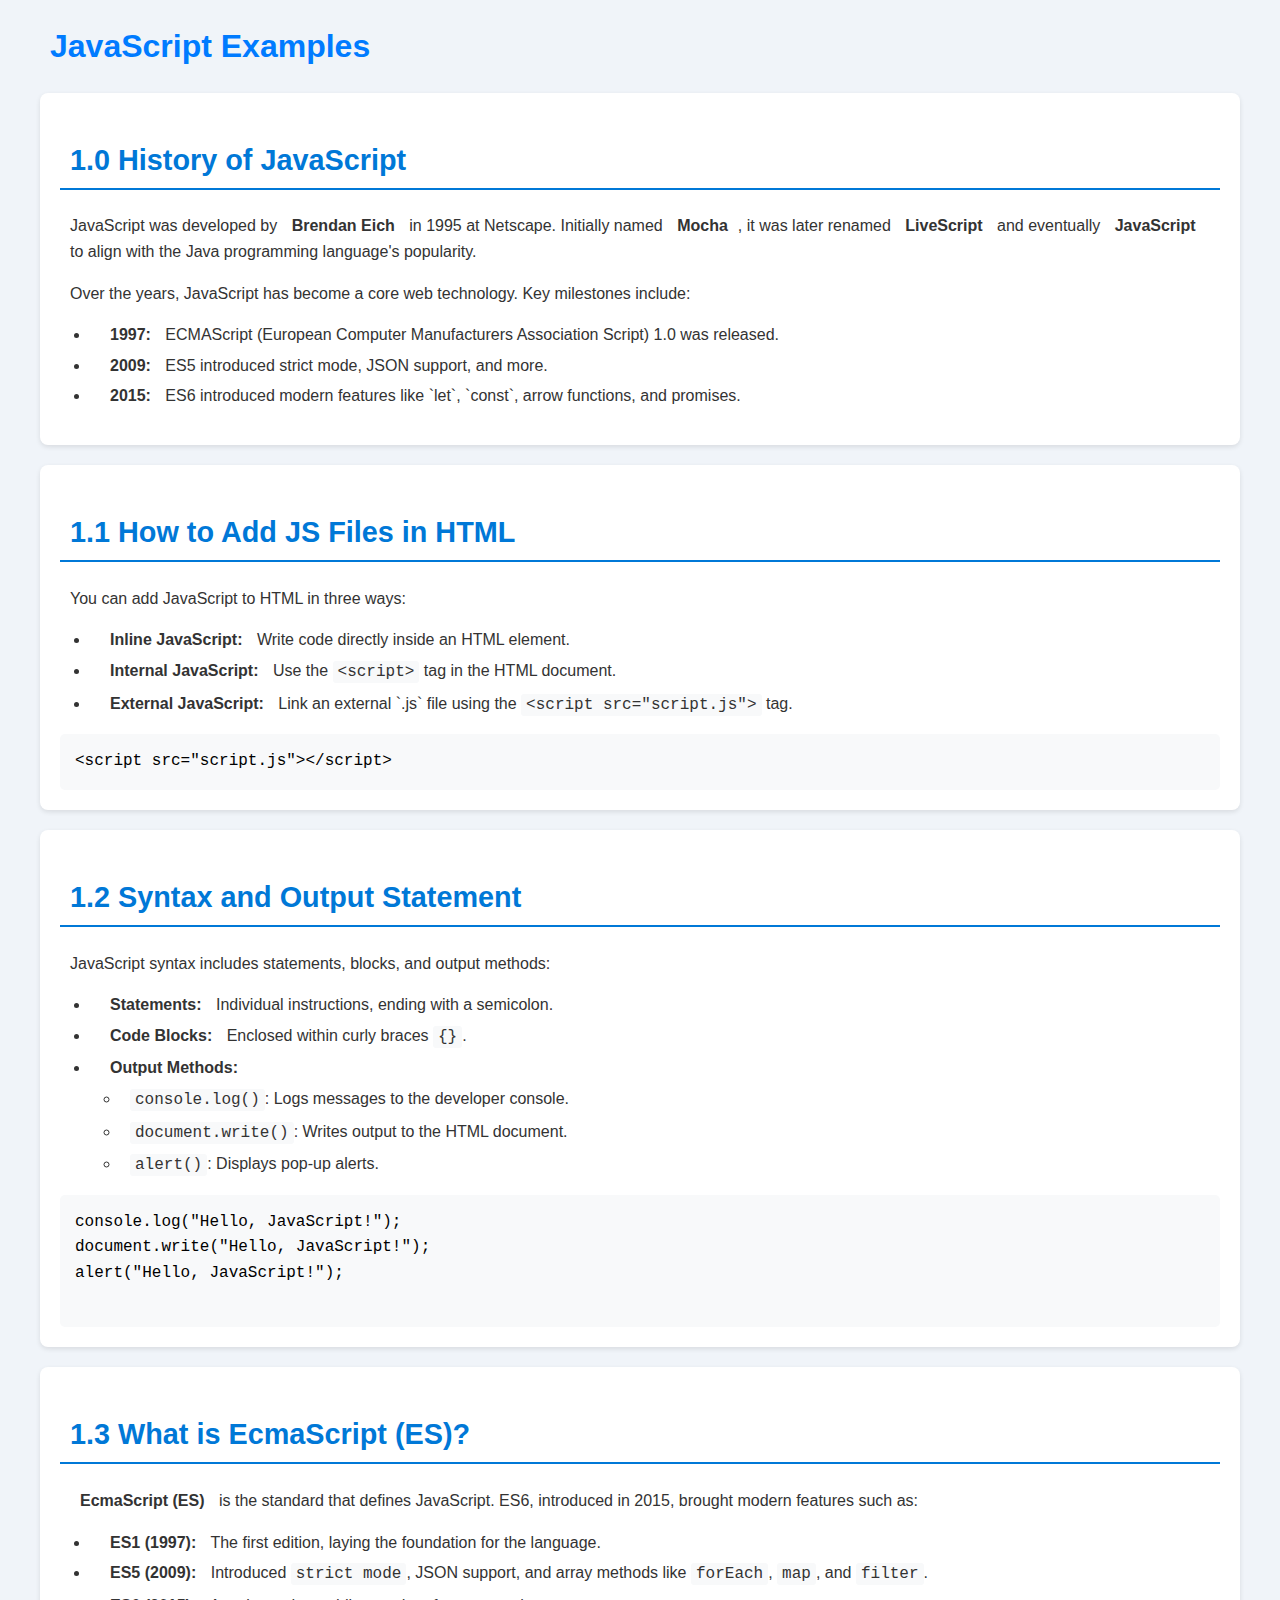
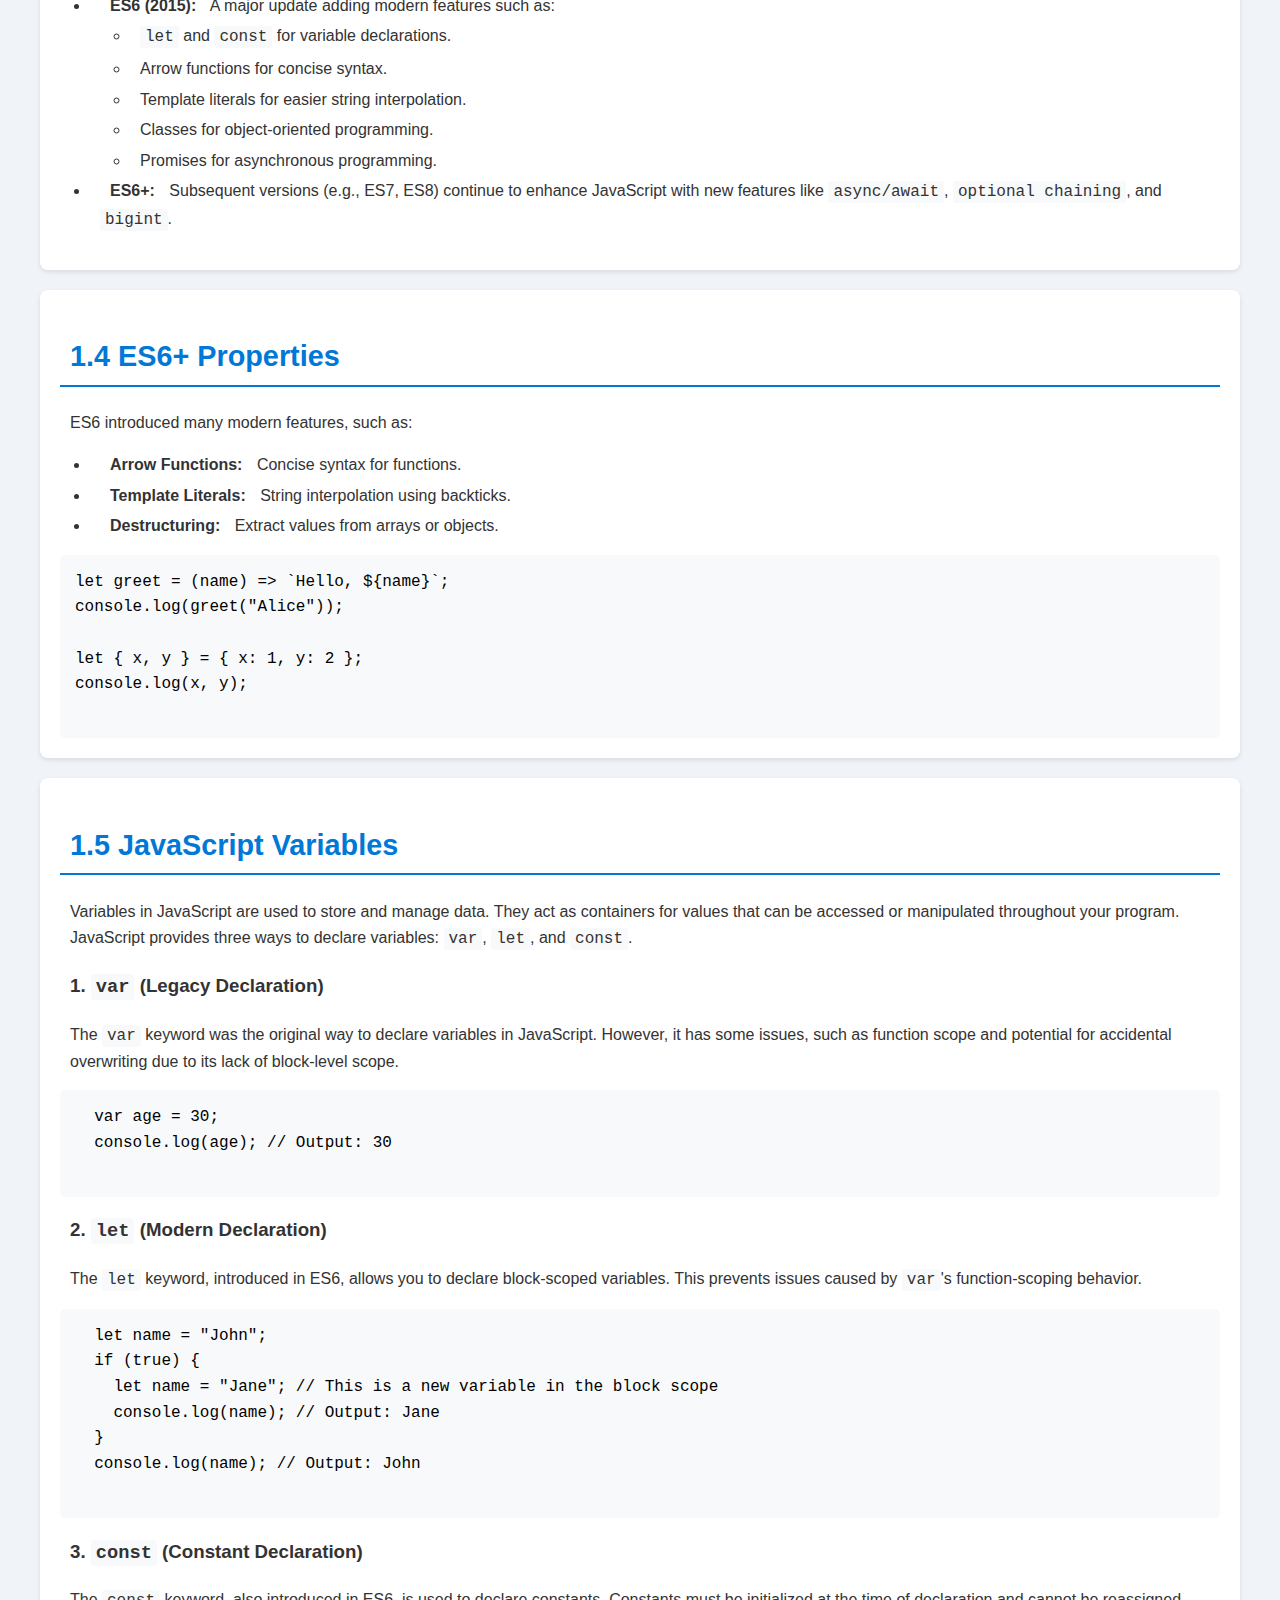
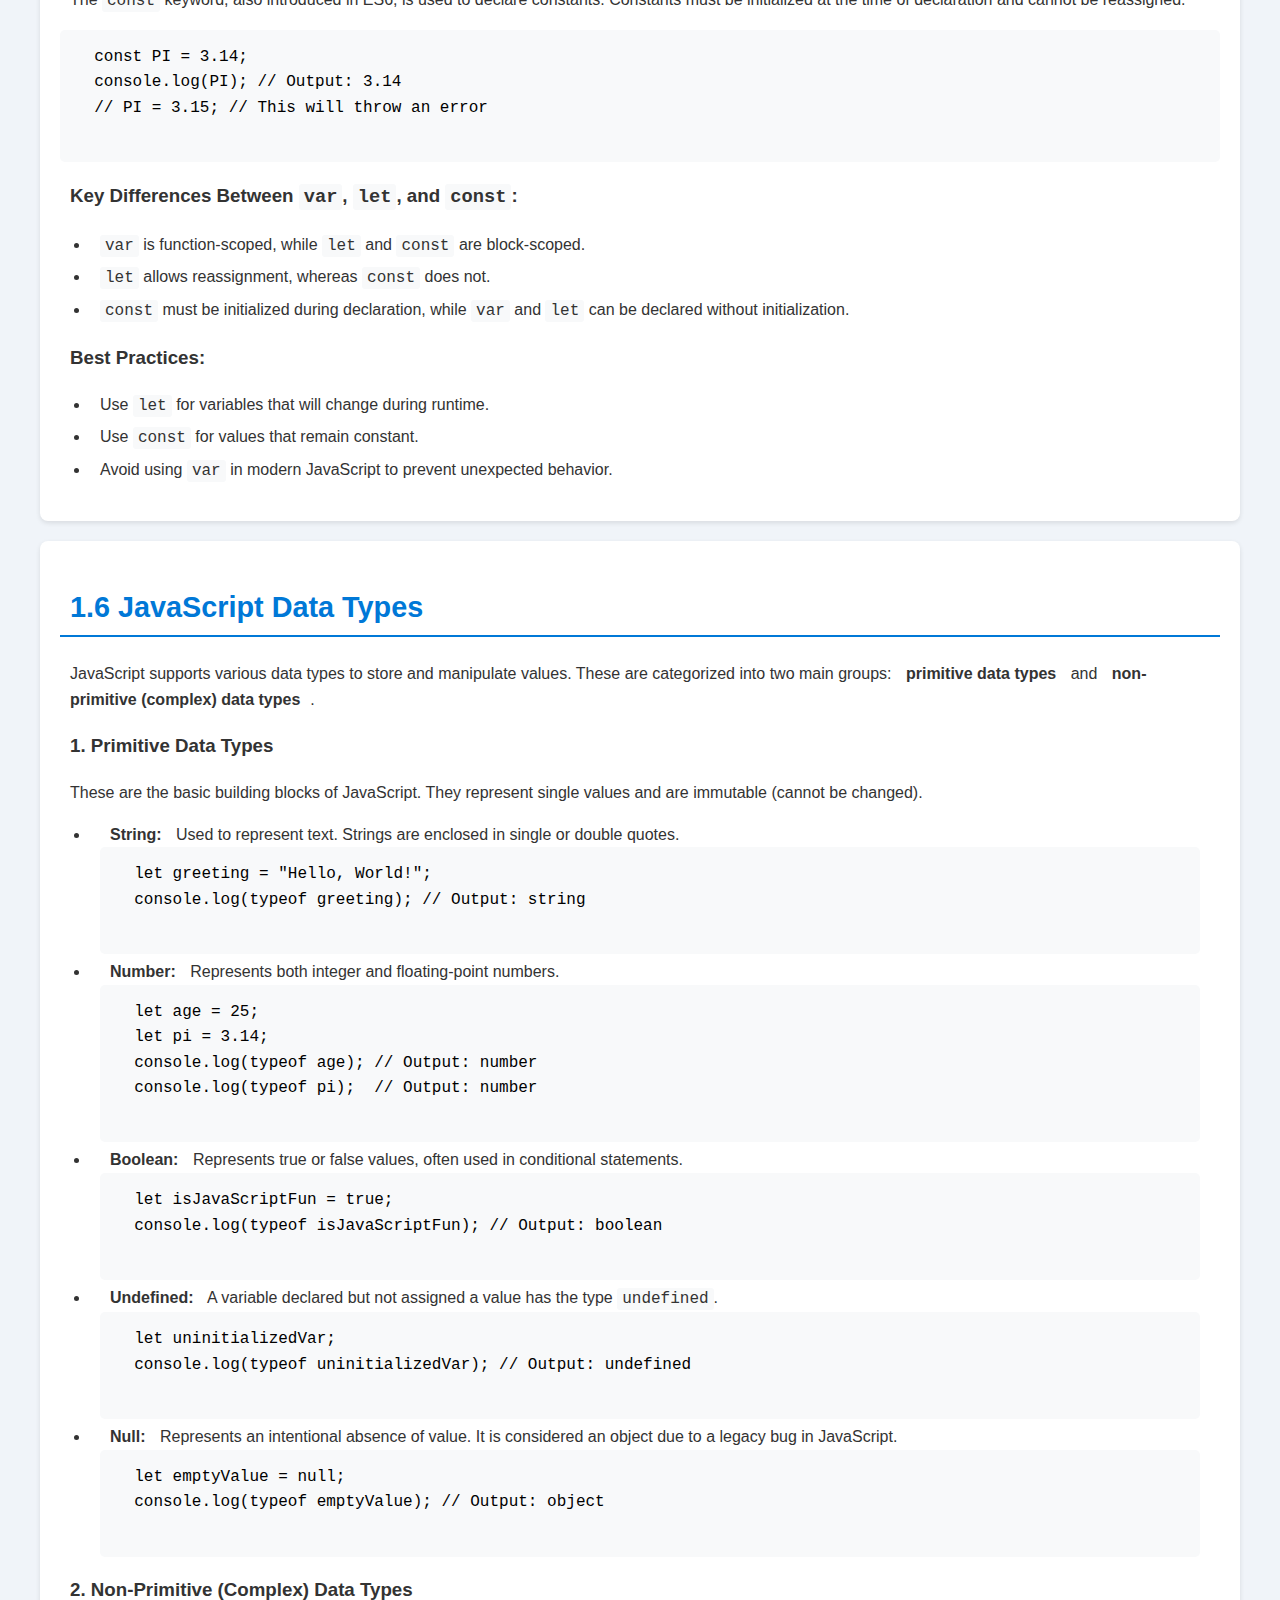
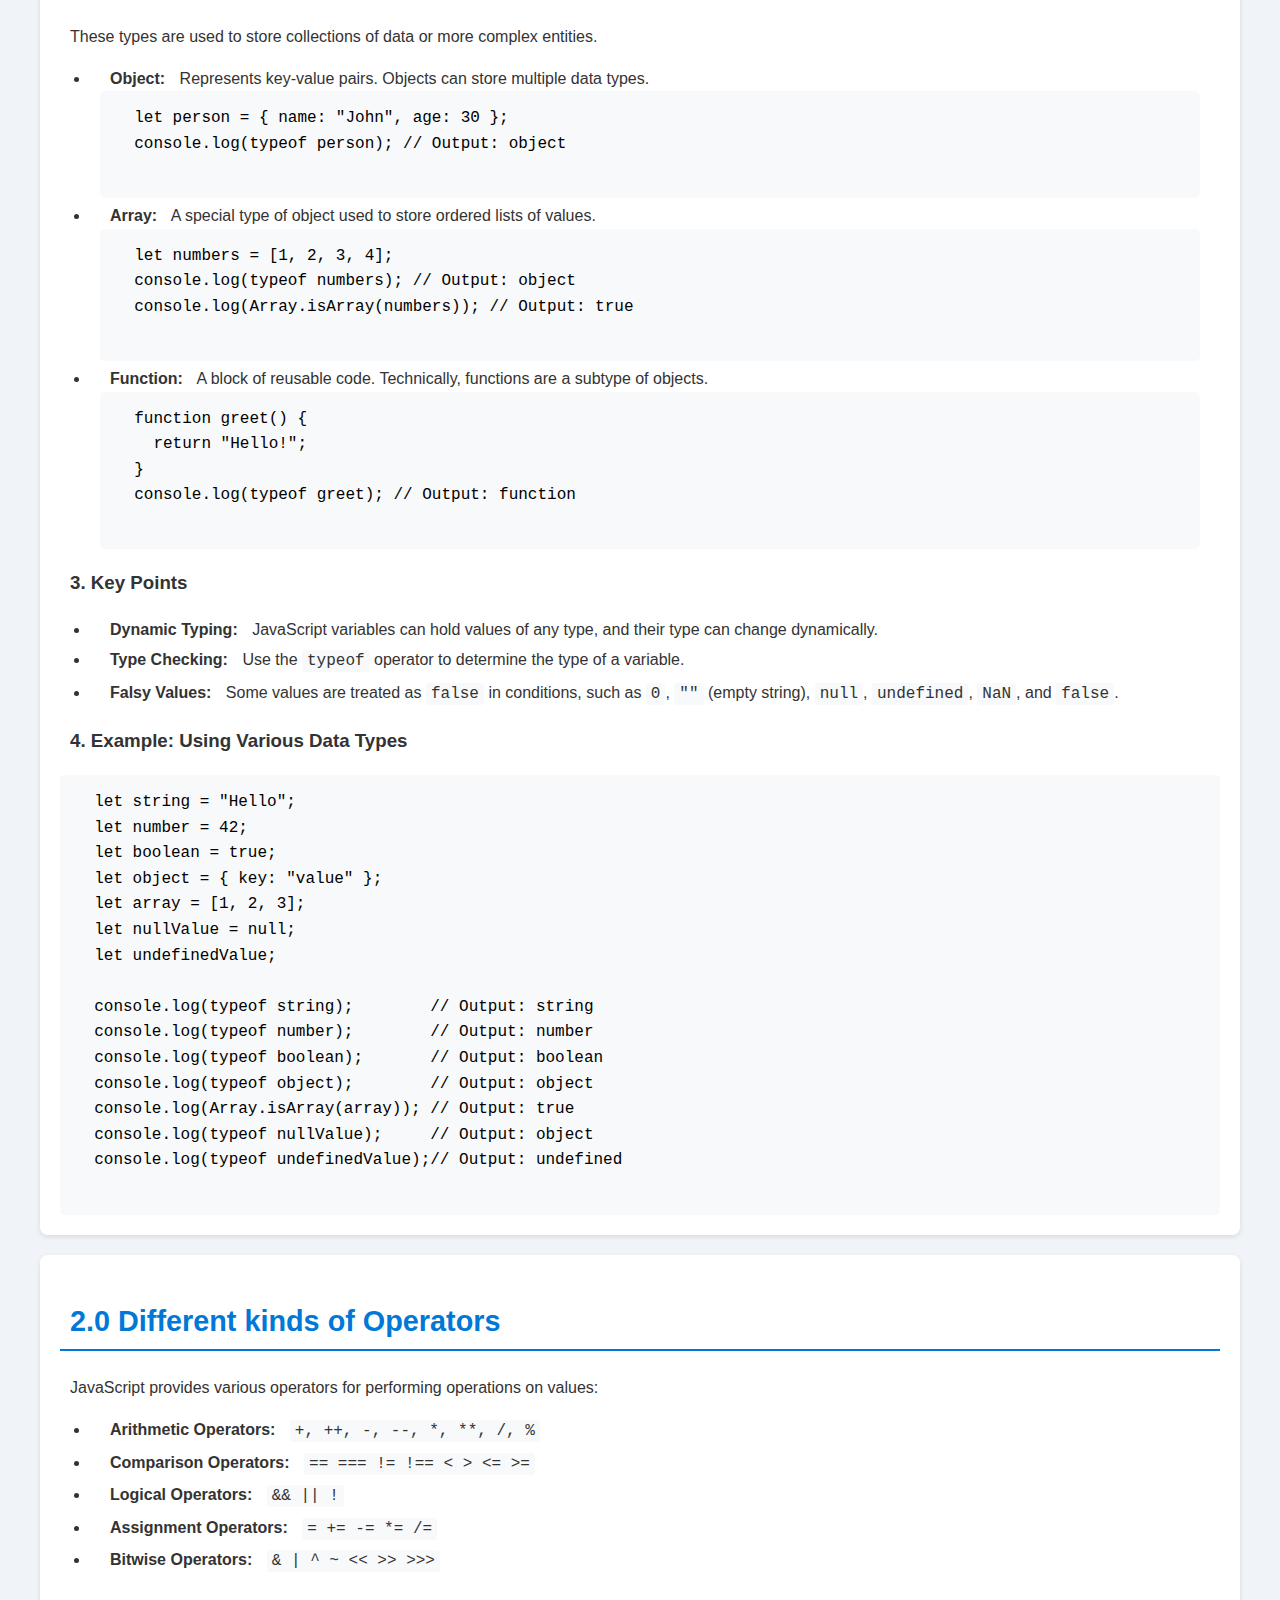
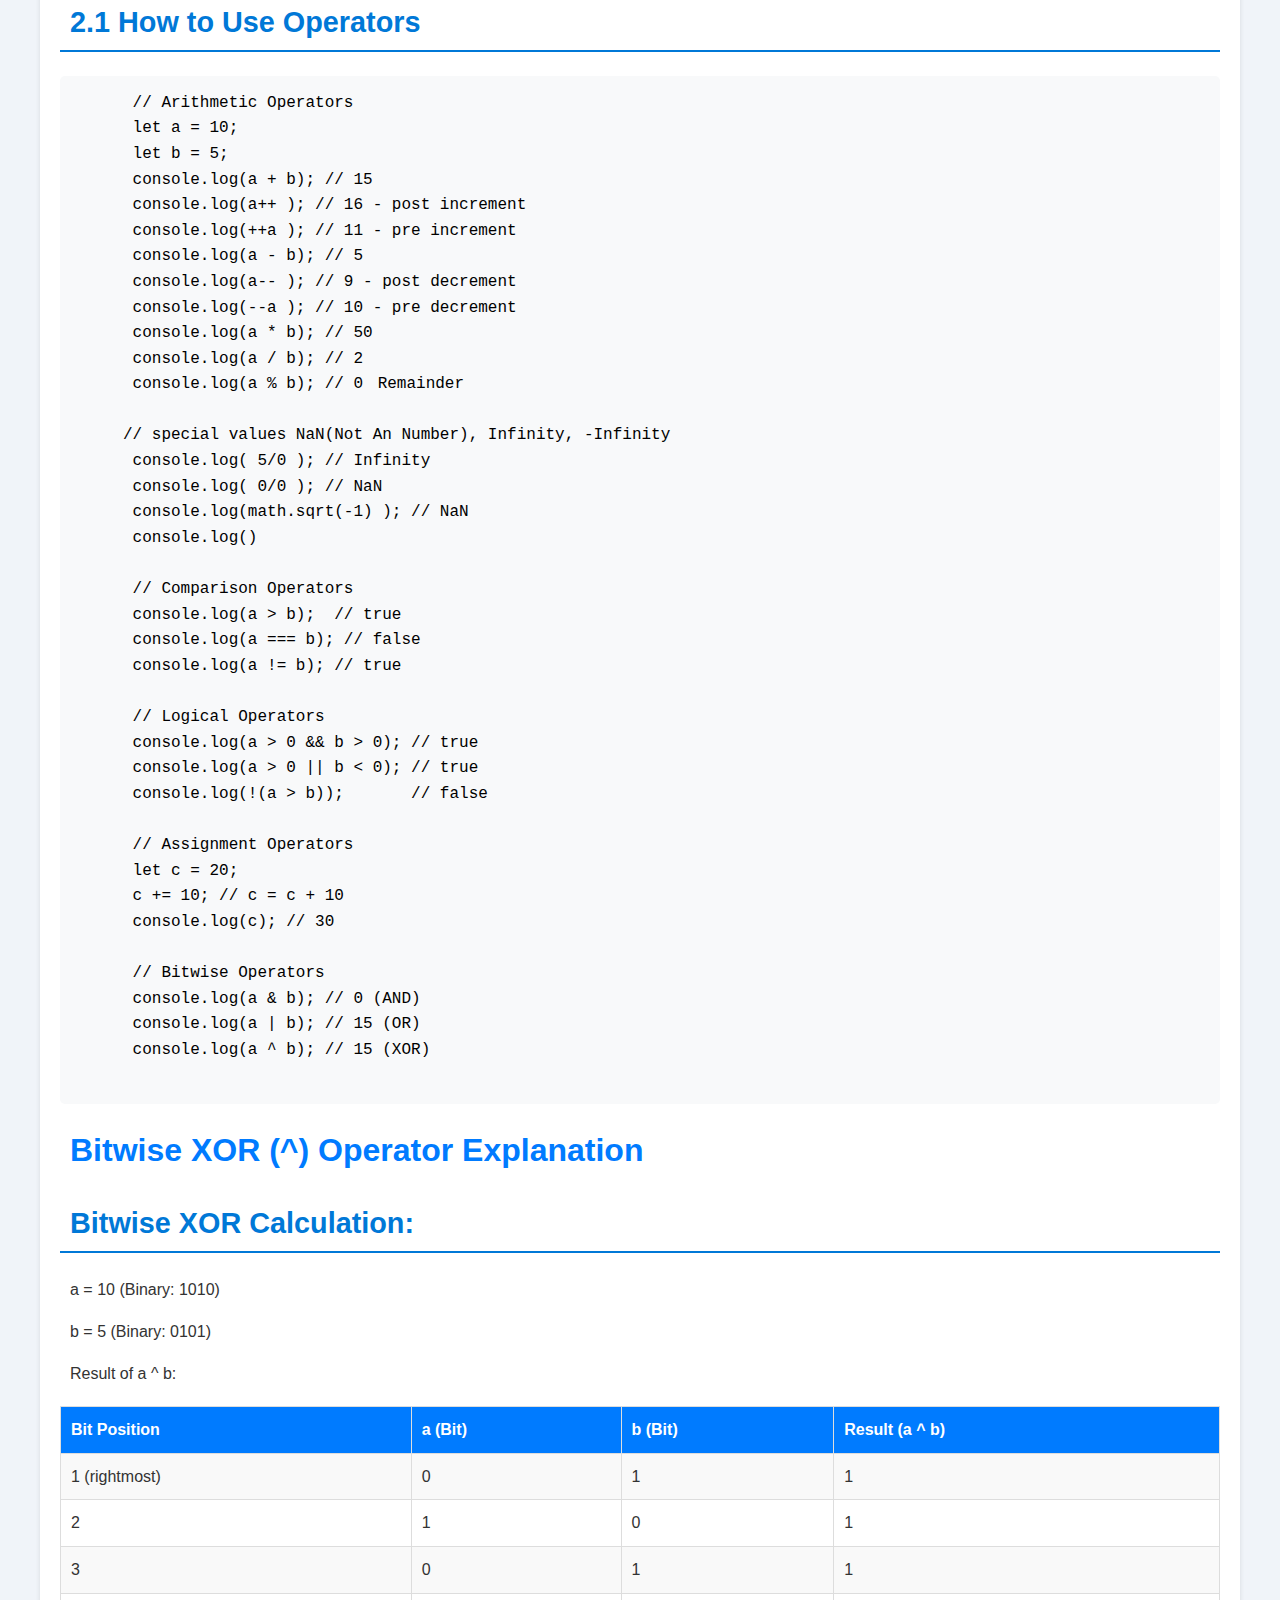
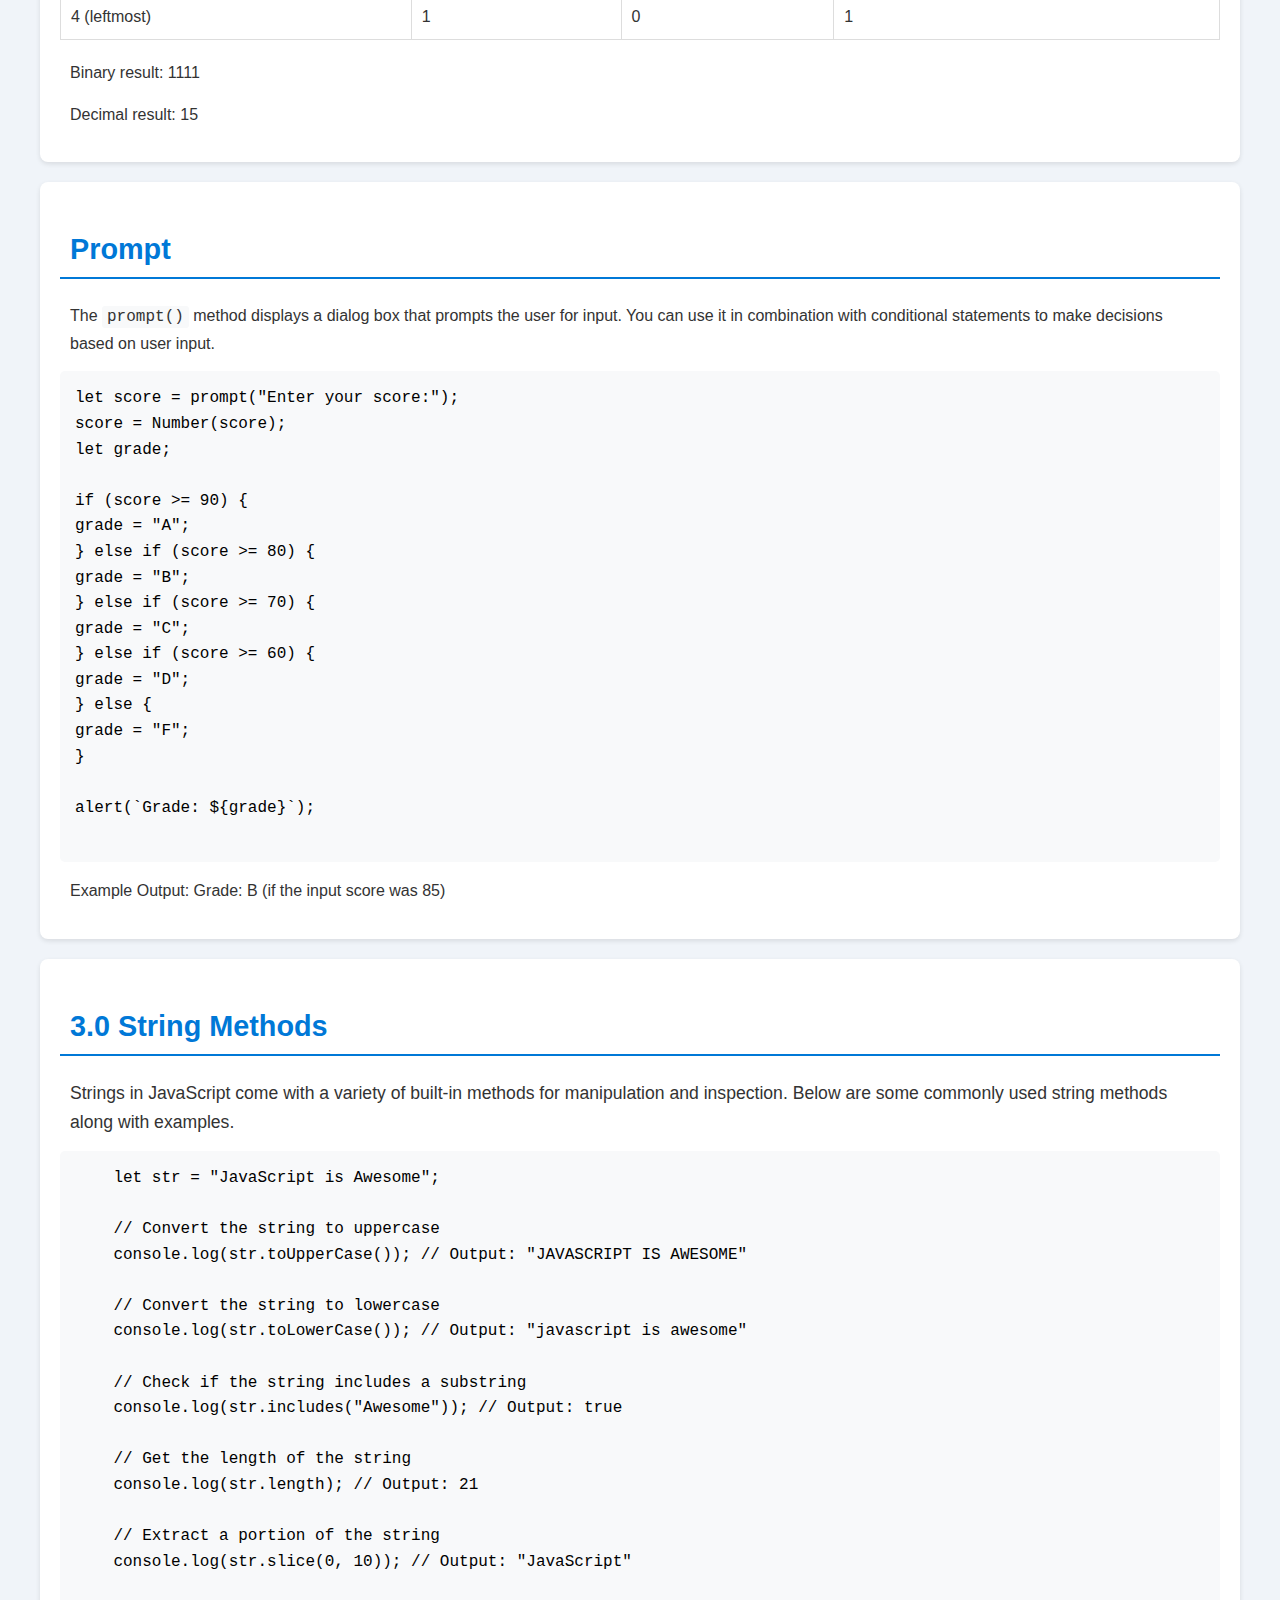
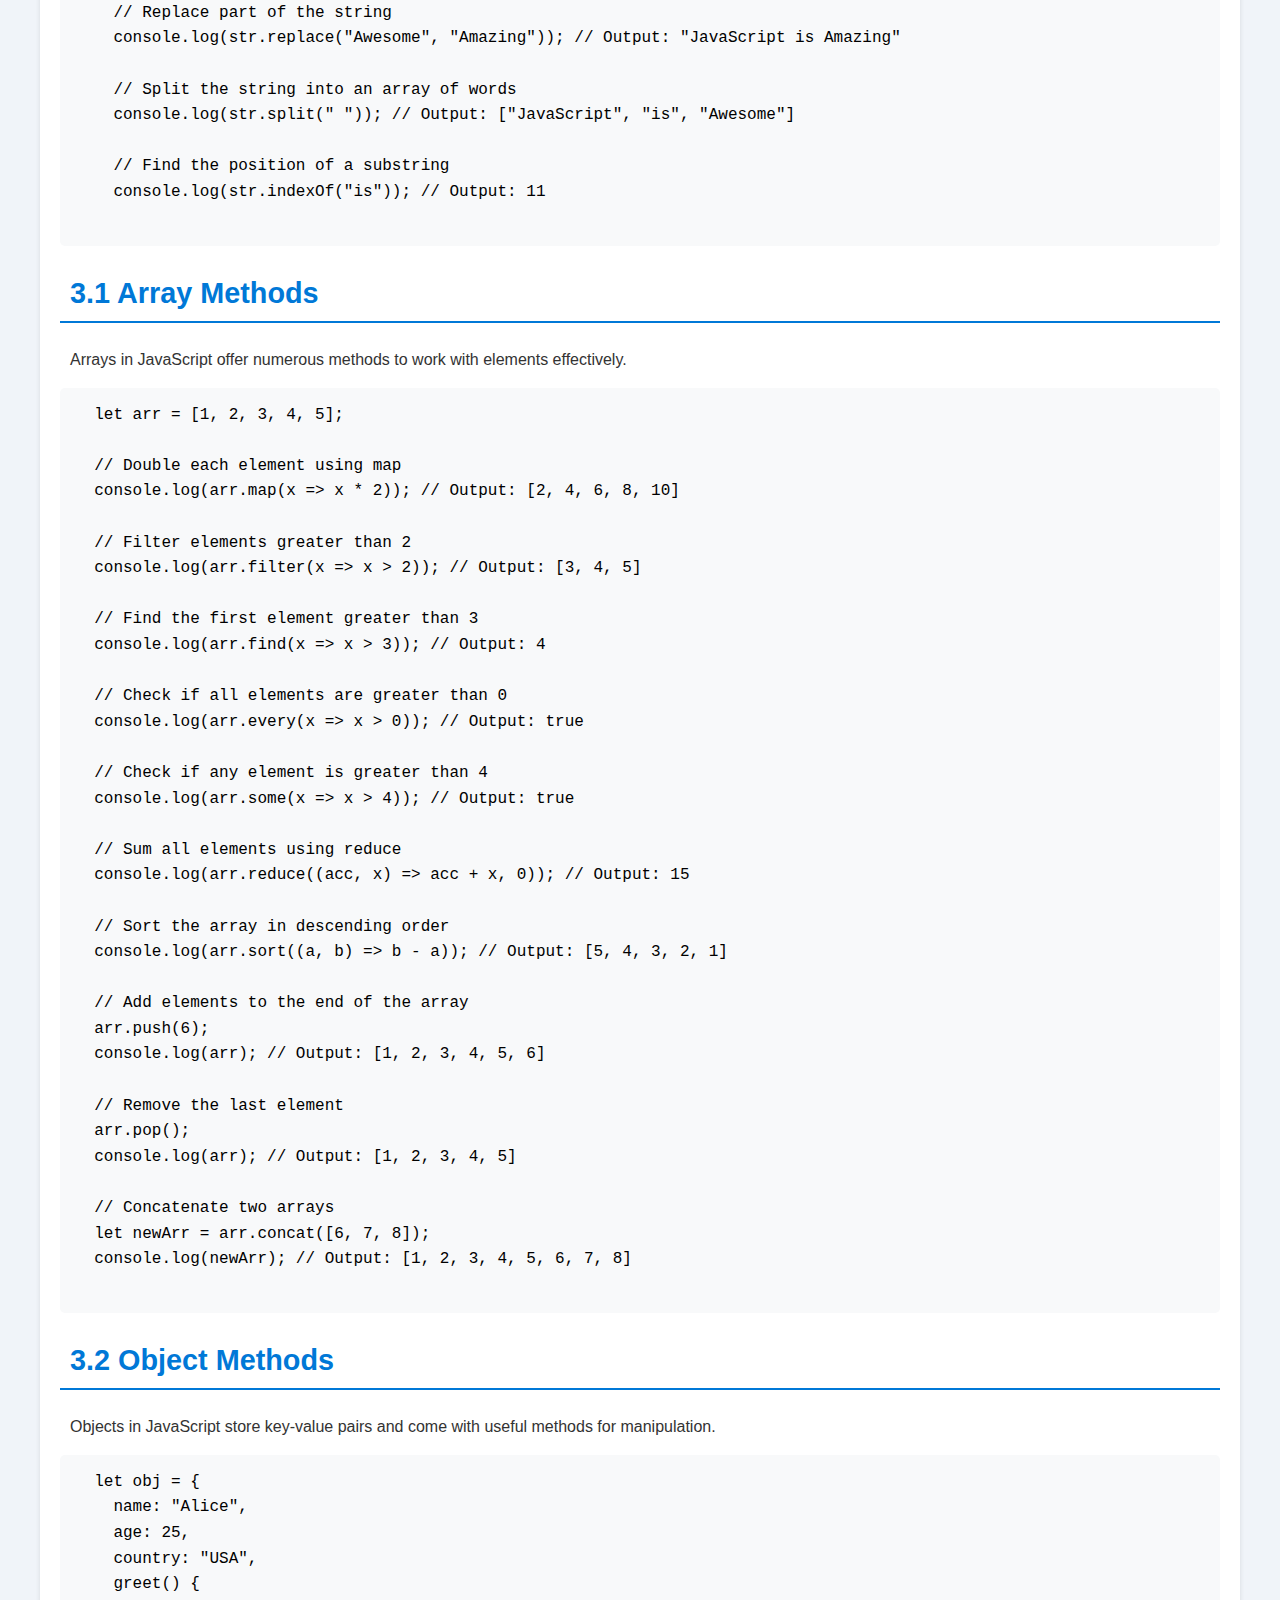
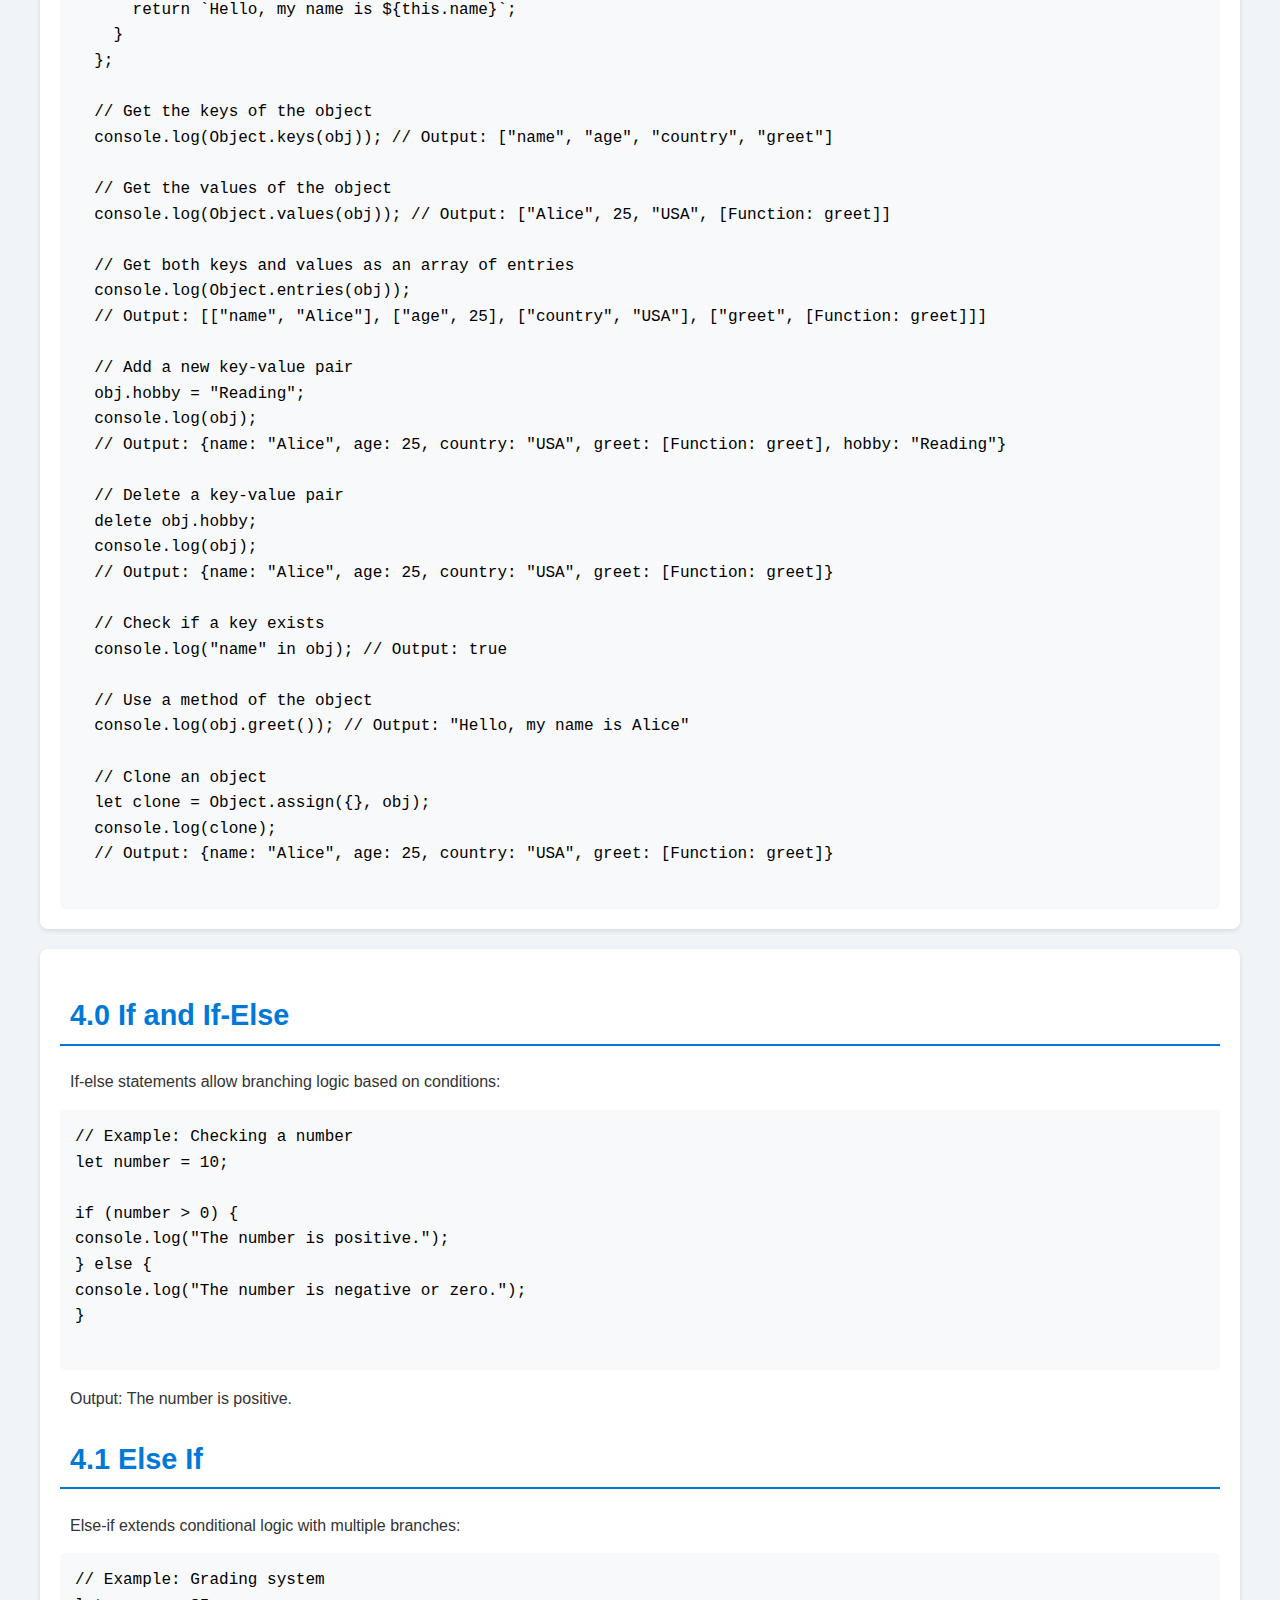
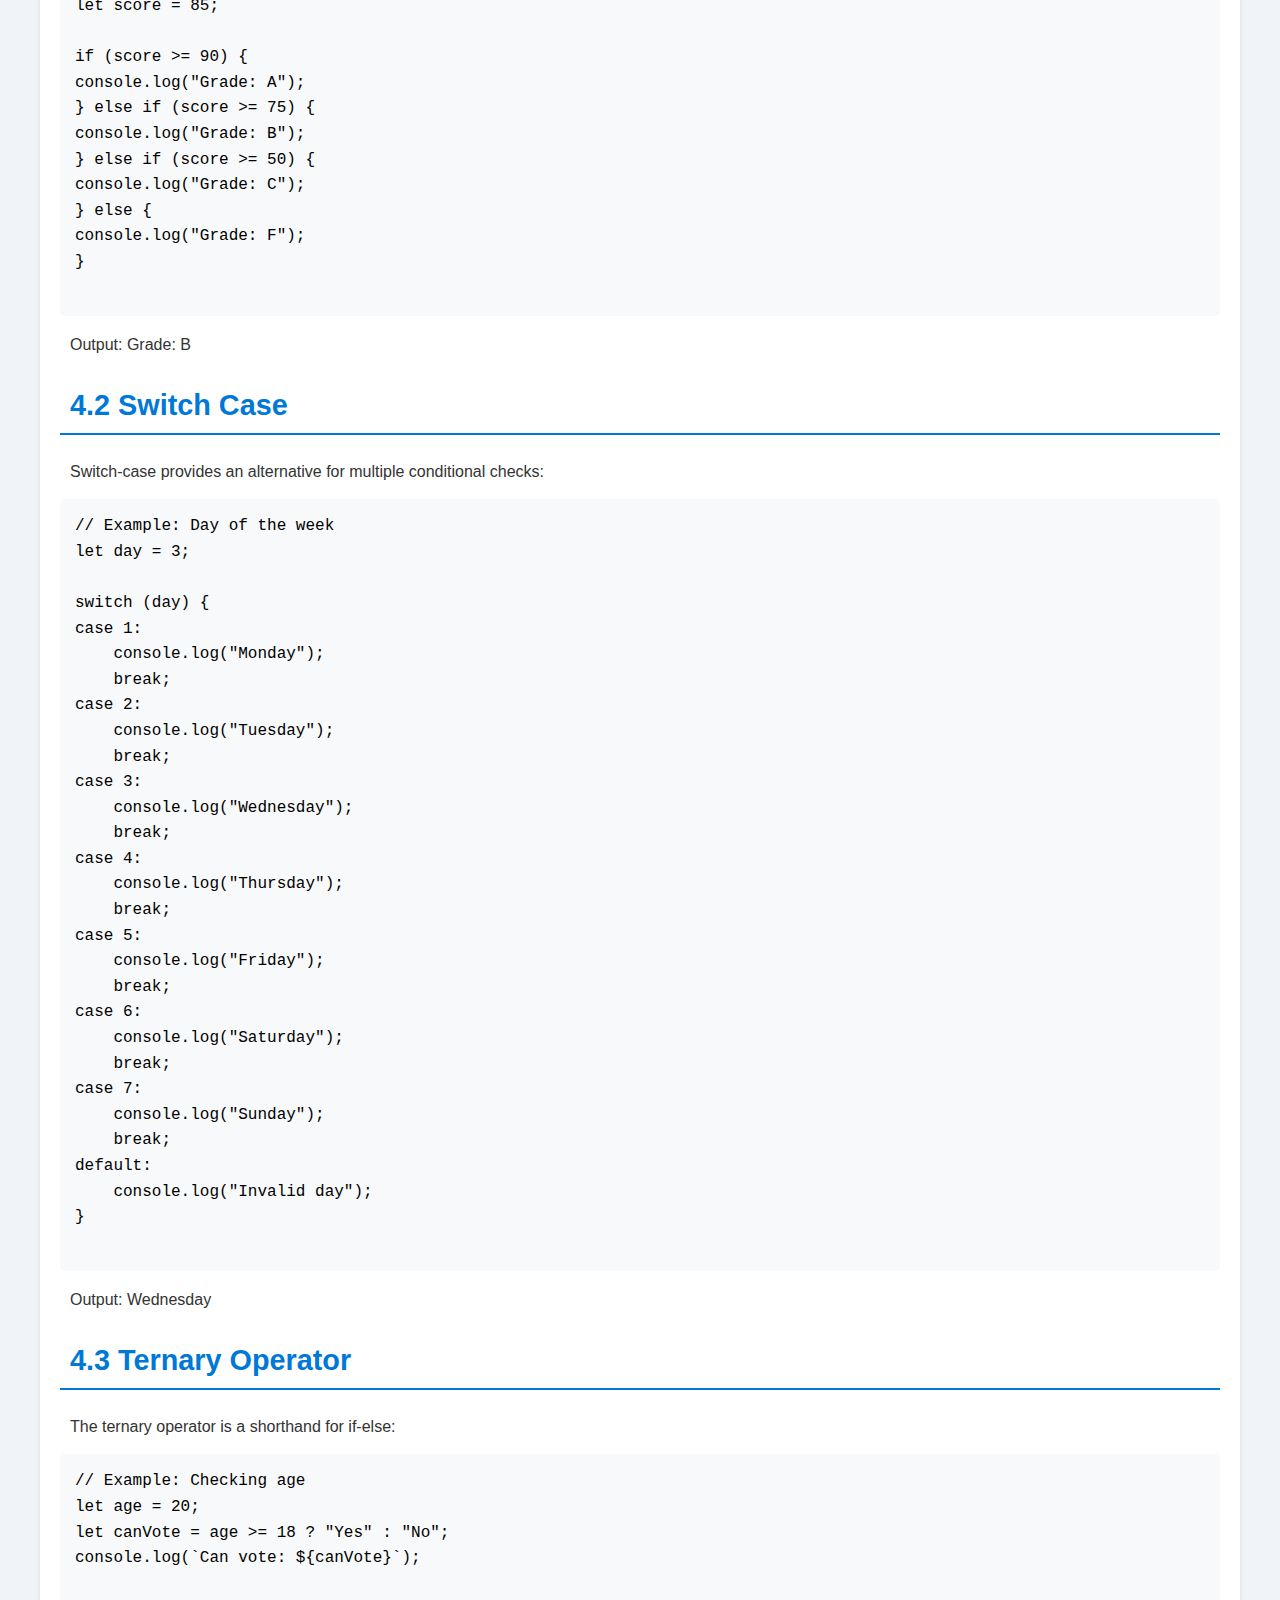
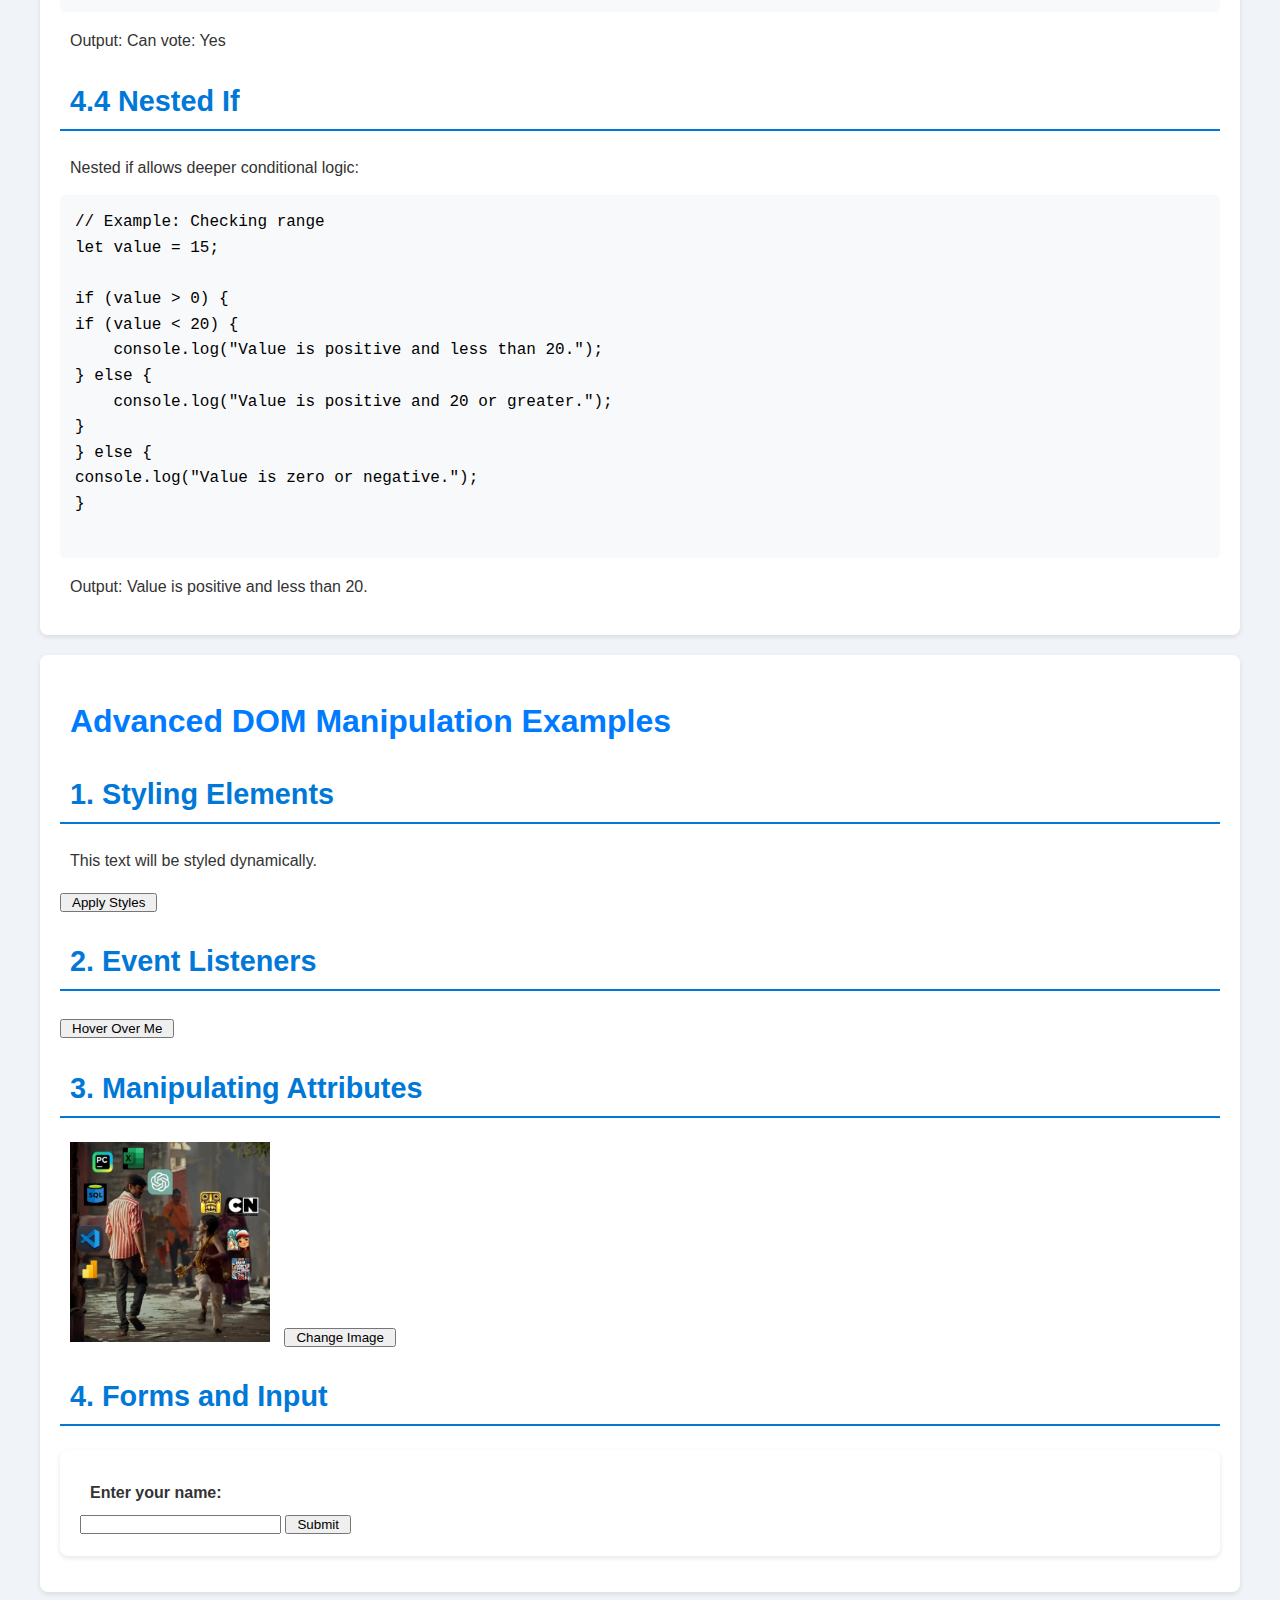
<file: html Css Example/javaScriptExample.html>
<!DOCTYPE html>
<html lang="en">

<head>
  <meta charset="UTF-8" />
  <meta name="viewport" content="width=device-width, initial-scale=1.0" />
  <title>JavaScript Examples</title>
  <style>
    /* General Styles */
    * {
      padding: 0px 10px;
    }

    body {
      font-family: 'Segoe UI', Tahoma, Geneva, Verdana, sans-serif;
      margin: 20px;
      background-color: #f0f4f9;
      color: #333;
      line-height: 1.6;
    }

    h1,
    h2 {
      color: #007BFF;
    }

    h1 {
      margin-bottom: 10px;
      font-size: 2rem;
    }

    h2 {
      color: #0078D7;
      font-size: 1.8rem;
      border-bottom: 2px solid #0078D7;
      padding-bottom: 5px;
    }

    p {
      margin-bottom: 15px;
    }

    ul {
      margin-left: 20px;
    }

    li {
      margin: 5px 0;
    }

    code {
      background-color: #f8f9fa;
      padding: 2px 5px;
      font-family: 'Courier New', Courier, monospace;
      border-radius: 3px;
    }

    /* Table Styles */
    table {
      width: 100%;
      border-collapse: collapse;
      margin: 20px 0;
      background-color: white;
    }

    th,
    td {
      padding: 10px;
      text-align: left;
      border: 1px solid #ddd;
    }

    th {
      background-color: #007BFF;
      color: white;
    }

    tr:nth-child(even) {
      background-color: #f9f9f9;
    }

    /* Form Styles */
    form {
      margin-top: 20px;
      background: #fff;
      padding: 20px;
      border-radius: 8px;
      box-shadow: 0 2px 5px rgba(0, 0, 0, 0.1);
    }

    label {
      display: block;
      margin: 10px 0 5px;
      font-weight: bold;
    }

    input,
    select,
    textarea,
    /* button {
        width: 100%;
        max-width: 400px;
        padding: 10px;
        margin-bottom: 15px;
        font-size: 14px;
        border: 1px solid #ddd;
        border-radius: 5px;
    } */

    input[type="checkbox"],
    input[type="radio"] {
      width: auto;
    }

    /* button {
        background-color: #007BFF;
        color: white;
        border: none;
        padding: 10px 20px;
        border-radius: 5px;
        cursor: pointer;
        font-size: 16px;
    }

    button:hover {
        background-color: #0056b3;
    } */

    /* Footer */
    footer {
      text-align: center;
      margin-top: 20px;
      font-size: 14px;
      color: #555;
    }

    /* Section Styles */
    section {
      margin: 20px 0;
      padding: 20px;
      background-color: #fff;
      border-radius: 8px;
      box-shadow: 0 2px 5px rgba(0, 0, 0, 0.1);
    }

    section hr {
      margin: 20px 0;
    }

    details {
      margin: 10px 0;
    }

    pre {
      background: #f8f9fa;
      padding: 15px;
      border-radius: 5px;
      overflow-x: auto;
      font-family: 'Courier New', Courier, monospace;
      margin: 0;
      font-size: 1rem;
      color: #000;
      overflow-x: auto;
    }
  </style>
</head>

<body>
  <h1>JavaScript Examples</h1>

  <!-- 1.0 History of JavaScript -->
  <section>
    <h2>1.0 History of JavaScript</h2>
    <p>
      JavaScript was developed by <strong>Brendan Eich</strong> in 1995 at Netscape.
      Initially named <strong>Mocha</strong>, it was later renamed <strong>LiveScript</strong> and eventually
      <strong>JavaScript</strong> to align with the Java programming language's popularity.
    </p>
    <p>
      Over the years, JavaScript has become a core web technology. Key milestones include:
    </p>
    <ul>
      <li><strong>1997:</strong> ECMAScript (European Computer Manufacturers Association Script) 1.0 was released.</li>
      <li><strong>2009:</strong> ES5 introduced strict mode, JSON support, and more.</li>
      <li><strong>2015:</strong> ES6 introduced modern features like `let`, `const`, arrow functions, and promises.</li>
    </ul>
  </section>

  <!-- 1.1 How to Add JS Files in HTML -->
  <section>
    <h2>1.1 How to Add JS Files in HTML</h2>
    <p>You can add JavaScript to HTML in three ways:</p>
    <ul>
      <li><strong>Inline JavaScript:</strong> Write code directly inside an HTML element.</li>
      <li><strong>Internal JavaScript:</strong> Use the <code>&lt;script&gt;</code> tag in the HTML document.</li>
      <li><strong>External JavaScript:</strong> Link an external `.js` file using the
        <code>&lt;script src="script.js"&gt;</code> tag.
      </li>
    </ul>
    <pre>&lt;script src="script.js"&gt;&lt;/script&gt;</pre>
  </section>

  <!-- 1.2 Syntax and Output Statement -->
  <section>
    <h2>1.2 Syntax and Output Statement</h2>
    <p>
      JavaScript syntax includes statements, blocks, and output methods:
    </p>
    <ul>
      <li><strong>Statements:</strong> Individual instructions, ending with a semicolon.</li>
      <li><strong>Code Blocks:</strong> Enclosed within curly braces <code>{}</code>.</li>
      <li><strong>Output Methods:</strong></li>
      <ul>
        <li><code>console.log()</code>: Logs messages to the developer console.</li>
        <li><code>document.write()</code>: Writes output to the HTML document.</li>
        <li><code>alert()</code>: Displays pop-up alerts.</li>
      </ul>
    </ul>
    <pre>
console.log("Hello, JavaScript!");
document.write("Hello, JavaScript!");
alert("Hello, JavaScript!");
  </pre>
  </section>

  <!-- 1.3 What is EcmaScript (ES)? -->
  <section>
    <h2>1.3 What is EcmaScript (ES)?</h2>
    <p>
      <strong>EcmaScript (ES)</strong> is the standard that defines JavaScript. ES6, introduced in 2015, brought modern
      features such as:
    </p>
    <ul>
      <li><strong>ES1 (1997):</strong> The first edition, laying the foundation for the language.</li>
      <li><strong>ES5 (2009):</strong> Introduced <code>strict mode</code>, JSON support, and array methods like
        <code>forEach</code>, <code>map</code>, and <code>filter</code>.
      </li>
      <li><strong>ES6 (2015):</strong> A major update adding modern features such as:
        <ul>
          <li><code>let</code> and <code>const</code> for variable declarations.</li>
          <li>Arrow functions for concise syntax.</li>
          <li>Template literals for easier string interpolation.</li>
          <li>Classes for object-oriented programming.</li>
          <li>Promises for asynchronous programming.</li>
        </ul>
      </li>
      <li><strong>ES6+:</strong> Subsequent versions (e.g., ES7, ES8) continue to enhance JavaScript with new features
        like <code>async/await</code>, <code>optional chaining</code>, and <code>bigint</code>.</li>
    </ul>
  </section>

  <!-- 1.4 ES6+ Properties -->
  <section>
    <h2>1.4 ES6+ Properties</h2>
    <p>
      ES6 introduced many modern features, such as:
    </p>
    <ul>
      <li><strong>Arrow Functions:</strong> Concise syntax for functions.</li>
      <li><strong>Template Literals:</strong> String interpolation using backticks.</li>
      <li><strong>Destructuring:</strong> Extract values from arrays or objects.</li>
    </ul>
    <pre>
let greet = (name) => `Hello, ${name}`;
console.log(greet("Alice"));

let { x, y } = { x: 1, y: 2 };
console.log(x, y);
  </pre>
  </section>


  <!-- 1.5 JS Variables -->
  <section>
    <h2>1.5 JavaScript Variables</h2>
    <p>
      Variables in JavaScript are used to store and manage data. They act as containers for values that can be accessed
      or manipulated throughout your program. JavaScript provides three ways to declare variables: <code>var</code>,
      <code>let</code>, and <code>const</code>.
    </p>
    <h3>1. <code>var</code> (Legacy Declaration)</h3>
    <p>
      The <code>var</code> keyword was the original way to declare variables in JavaScript. However, it has some issues,
      such as function scope and potential for accidental overwriting due to its lack of block-level scope.
    </p>
    <pre>
  var age = 30;
  console.log(age); // Output: 30
    </pre>

    <h3>2. <code>let</code> (Modern Declaration)</h3>
    <p>
      The <code>let</code> keyword, introduced in ES6, allows you to declare block-scoped variables. This prevents
      issues caused by <code>var</code>'s function-scoping behavior.
    </p>
    <pre>
  let name = "John";
  if (true) {
    let name = "Jane"; // This is a new variable in the block scope
    console.log(name); // Output: Jane
  }
  console.log(name); // Output: John
    </pre>

    <h3>3. <code>const</code> (Constant Declaration)</h3>
    <p>
      The <code>const</code> keyword, also introduced in ES6, is used to declare constants. Constants must be
      initialized at the time of declaration and cannot be reassigned.
    </p>
    <pre>
  const PI = 3.14;
  console.log(PI); // Output: 3.14
  // PI = 3.15; // This will throw an error
    </pre>

    <h3>Key Differences Between <code>var</code>, <code>let</code>, and <code>const</code>:</h3>
    <ul>
      <li><code>var</code> is function-scoped, while <code>let</code> and <code>const</code> are block-scoped.</li>
      <li><code>let</code> allows reassignment, whereas <code>const</code> does not.</li>
      <li><code>const</code> must be initialized during declaration, while <code>var</code> and <code>let</code> can be
        declared without initialization.</li>
    </ul>

    <h3>Best Practices:</h3>
    <ul>
      <li>Use <code>let</code> for variables that will change during runtime.</li>
      <li>Use <code>const</code> for values that remain constant.</li>
      <li>Avoid using <code>var</code> in modern JavaScript to prevent unexpected behavior.</li>
    </ul>
  </section>


  <!-- 1.6 JS Data Types -->
  <section>
    <h2>1.6 JavaScript Data Types</h2>
    <p>
      JavaScript supports various data types to store and manipulate values. These are categorized into two main groups:
      <strong>primitive data types</strong> and <strong>non-primitive (complex) data types</strong>.
    </p>

    <h3>1. Primitive Data Types</h3>
    <p>These are the basic building blocks of JavaScript. They represent single values and are immutable (cannot be
      changed).</p>
    <ul>
      <li>
        <strong>String:</strong> Used to represent text. Strings are enclosed in single or double quotes.
        <pre>
  let greeting = "Hello, World!";
  console.log(typeof greeting); // Output: string
        </pre>
      </li>
      <li>
        <strong>Number:</strong> Represents both integer and floating-point numbers.
        <pre>
  let age = 25;
  let pi = 3.14;
  console.log(typeof age); // Output: number
  console.log(typeof pi);  // Output: number
        </pre>
      </li>
      <li>
        <strong>Boolean:</strong> Represents true or false values, often used in conditional statements.
        <pre>
  let isJavaScriptFun = true;
  console.log(typeof isJavaScriptFun); // Output: boolean
        </pre>
      </li>
      <li>
        <strong>Undefined:</strong> A variable declared but not assigned a value has the type <code>undefined</code>.
        <pre>
  let uninitializedVar;
  console.log(typeof uninitializedVar); // Output: undefined
        </pre>
      </li>
      <li>
        <strong>Null:</strong> Represents an intentional absence of value. It is considered an object due to a legacy
        bug in JavaScript.
        <pre>
  let emptyValue = null;
  console.log(typeof emptyValue); // Output: object
        </pre>
      </li>
    </ul>

    <h3>2. Non-Primitive (Complex) Data Types</h3>
    <p>These types are used to store collections of data or more complex entities.</p>
    <ul>
      <li>
        <strong>Object:</strong> Represents key-value pairs. Objects can store multiple data types.
        <pre>
  let person = { name: "John", age: 30 };
  console.log(typeof person); // Output: object
        </pre>
      </li>
      <li>
        <strong>Array:</strong> A special type of object used to store ordered lists of values.
        <pre>
  let numbers = [1, 2, 3, 4];
  console.log(typeof numbers); // Output: object
  console.log(Array.isArray(numbers)); // Output: true
        </pre>
      </li>
      <li>
        <strong>Function:</strong> A block of reusable code. Technically, functions are a subtype of objects.
        <pre>
  function greet() {
    return "Hello!";
  }
  console.log(typeof greet); // Output: function
        </pre>
      </li>
    </ul>

    <h3>3. Key Points</h3>
    <ul>
      <li><strong>Dynamic Typing:</strong> JavaScript variables can hold values of any type, and their type can change
        dynamically.</li>
      <li><strong>Type Checking:</strong> Use the <code>typeof</code> operator to determine the type of a variable.</li>
      <li><strong>Falsy Values:</strong> Some values are treated as <code>false</code> in conditions, such as
        <code>0</code>, <code>""</code> (empty string), <code>null</code>, <code>undefined</code>, <code>NaN</code>, and
        <code>false</code>.
      </li>
    </ul>

    <h3>4. Example: Using Various Data Types</h3>
    <pre>
  let string = "Hello";
  let number = 42;
  let boolean = true;
  let object = { key: "value" };
  let array = [1, 2, 3];
  let nullValue = null;
  let undefinedValue;
  
  console.log(typeof string);        // Output: string
  console.log(typeof number);        // Output: number
  console.log(typeof boolean);       // Output: boolean
  console.log(typeof object);        // Output: object
  console.log(Array.isArray(array)); // Output: true
  console.log(typeof nullValue);     // Output: object
  console.log(typeof undefinedValue);// Output: undefined
    </pre>
  </section>


  <!-- JS Operators -->
  <section>
    <h2>2.0 Different kinds of Operators</h2>
    <p>
      JavaScript provides various operators for performing operations on
      values:
    </p>
    <ul>
      <li><strong>Arithmetic Operators:</strong> <code>+, ++, -, --, *, **, /, %</code></li>
      <li>
        <strong>Comparison Operators:</strong>
        <code>== === != !== &lt; &gt; &lt;= &gt;=</code>
      </li>
      <li><strong>Logical Operators:</strong> <code>&& || !</code></li>
      <li>
        <strong>Assignment Operators:</strong> <code>= += -= *= /=</code>
      </li>
      <li>
        <strong>Bitwise Operators:</strong>
        <code>& | ^ ~ &lt;&lt; &gt;&gt; &gt;&gt;&gt;</code>
      </li>
    </ul>

    <h2>2.1 How to Use Operators</h2>
    <pre>
      // Arithmetic Operators
      let a = 10;
      let b = 5;
      console.log(a + b); // 15
      console.log(a++ ); // 16 - post increment
      console.log(++a ); // 11 - pre increment
      console.log(a - b); // 5
      console.log(a-- ); // 9 - post decrement
      console.log(--a ); // 10 - pre decrement
      console.log(a * b); // 50
      console.log(a / b); // 2
      console.log(a % b); // 0 <code>Remainder</code>

     // special values NaN(Not An Number), Infinity, -Infinity
      console.log( 5/0 ); // Infinity
      console.log( 0/0 ); // NaN
      console.log(math.sqrt(-1) ); // NaN
      console.log() 
          
      // Comparison Operators
      console.log(a > b);  // true
      console.log(a === b); // false
      console.log(a != b); // true
          
      // Logical Operators
      console.log(a > 0 && b > 0); // true
      console.log(a > 0 || b < 0); // true
      console.log(!(a > b));       // false
          
      // Assignment Operators
      let c = 20;
      c += 10; // c = c + 10
      console.log(c); // 30
          
      // Bitwise Operators
      console.log(a & b); // 0 (AND)
      console.log(a | b); // 15 (OR)
      console.log(a ^ b); // 15 (XOR)
        </pre>
    <!DOCTYPE html>
    <html lang="en">

    <head>
      <meta charset="UTF-8">
      <meta name="viewport" content="width=device-width, initial-scale=1.0">
      <title>Bitwise XOR Operator Explained</title>
    </head>

    <body>
      <h1>Bitwise XOR (^) Operator Explanation</h1>
      <script>
        // Define two numbers
        let a = 10; // Binary: 1010
        let b = 5;  // Binary: 0101
        // Perform XOR operation
        let result = a ^ b; // XOR compares bits and outputs 1 if they differ, 0 if they are the same.
        // Display the results
        document.write("<h2>Bitwise XOR Calculation:</h2>");
        document.write("<p>a = 10 (Binary: 1010)</p>");
        document.write("<p>b = 5 (Binary: 0101)</p>");
        document.write("<p>Result of a ^ b:</p>");
        // Break down the XOR operation
        document.write(`
            <table border="1">
                <tr>
                    <th>Bit Position</th>
                    <th>a (Bit)</th>
                    <th>b (Bit)</th>
                    <th>Result (a ^ b)</th>
                </tr>
                <tr>
                    <td>1 (rightmost)</td>
                    <td>0</td>
                    <td>1</td>
                    <td>1</td>
                </tr>
                <tr>
                    <td>2</td>
                    <td>1</td>
                    <td>0</td>
                    <td>1</td>
                </tr>
                <tr>
                    <td>3</td>
                    <td>0</td>
                    <td>1</td>
                    <td>1</td>
                </tr>
                <tr>
                    <td>4 (leftmost)</td>
                    <td>1</td>
                    <td>0</td>
                    <td>1</td>
                </tr>
            </table>
        `);
        // Show the final binary and decimal results
        document.write("<p>Binary result: 1111</p>");
        document.write("<p>Decimal result: " + result + "</p>");
      </script>
    </body>

    </html>
  </section>

  <!-- Prompt in Javascript-->
  <section>
    <h2>Prompt</h2>
    <p>The <code>prompt()</code> method displays a dialog box that prompts the user for input. You can use it in
      combination with conditional statements to make decisions based on user input.</p>
    <pre>
let score = prompt("Enter your score:");
score = Number(score);
let grade;

if (score >= 90) {
grade = "A";
} else if (score >= 80) {
grade = "B";
} else if (score >= 70) {
grade = "C";
} else if (score >= 60) {
grade = "D";
} else {
grade = "F";
}

alert(`Grade: ${grade}`);
    </pre>
    <p class="output">Example Output: Grade: B (if the input score was 85)</p>
  </section>


  <!-- Arrays and Strings -->
  <section>
    <h2>
      3.0 String Methods
    </h2>
    <p style="font-size: 1.1rem; color: #333; line-height: 1.6;">
      Strings in JavaScript come with a variety of built-in methods for manipulation and inspection.
      Below are some commonly used string methods along with examples.
    </p>
    <pre>
    let str = "JavaScript is Awesome";
    
    // Convert the string to uppercase
    console.log(str.toUpperCase()); // Output: "JAVASCRIPT IS AWESOME"
    
    // Convert the string to lowercase
    console.log(str.toLowerCase()); // Output: "javascript is awesome"
    
    // Check if the string includes a substring
    console.log(str.includes("Awesome")); // Output: true
    
    // Get the length of the string
    console.log(str.length); // Output: 21
    
    // Extract a portion of the string
    console.log(str.slice(0, 10)); // Output: "JavaScript"
    
    // Replace part of the string
    console.log(str.replace("Awesome", "Amazing")); // Output: "JavaScript is Amazing"
    
    // Split the string into an array of words
    console.log(str.split(" ")); // Output: ["JavaScript", "is", "Awesome"]
    
    // Find the position of a substring
    console.log(str.indexOf("is")); // Output: 11
        </pre>


    <h2>3.1 Array Methods</h2>
    <p>
      Arrays in JavaScript offer numerous methods to work with elements effectively.
    </p>
    <pre>
  let arr = [1, 2, 3, 4, 5];
  
  // Double each element using map
  console.log(arr.map(x => x * 2)); // Output: [2, 4, 6, 8, 10]
  
  // Filter elements greater than 2
  console.log(arr.filter(x => x > 2)); // Output: [3, 4, 5]
  
  // Find the first element greater than 3
  console.log(arr.find(x => x > 3)); // Output: 4
  
  // Check if all elements are greater than 0
  console.log(arr.every(x => x > 0)); // Output: true
  
  // Check if any element is greater than 4
  console.log(arr.some(x => x > 4)); // Output: true
  
  // Sum all elements using reduce
  console.log(arr.reduce((acc, x) => acc + x, 0)); // Output: 15
  
  // Sort the array in descending order
  console.log(arr.sort((a, b) => b - a)); // Output: [5, 4, 3, 2, 1]
  
  // Add elements to the end of the array
  arr.push(6);
  console.log(arr); // Output: [1, 2, 3, 4, 5, 6]
  
  // Remove the last element
  arr.pop();
  console.log(arr); // Output: [1, 2, 3, 4, 5]
  
  // Concatenate two arrays
  let newArr = arr.concat([6, 7, 8]);
  console.log(newArr); // Output: [1, 2, 3, 4, 5, 6, 7, 8]
    </pre>

    <h2>3.2 Object Methods</h2>
    <p>
      Objects in JavaScript store key-value pairs and come with useful methods for manipulation.
    </p>
    <pre>
  let obj = {
    name: "Alice",
    age: 25,
    country: "USA",
    greet() {
      return `Hello, my name is ${this.name}`;
    }
  };
  
  // Get the keys of the object
  console.log(Object.keys(obj)); // Output: ["name", "age", "country", "greet"]
  
  // Get the values of the object
  console.log(Object.values(obj)); // Output: ["Alice", 25, "USA", [Function: greet]]
  
  // Get both keys and values as an array of entries
  console.log(Object.entries(obj)); 
  // Output: [["name", "Alice"], ["age", 25], ["country", "USA"], ["greet", [Function: greet]]]
  
  // Add a new key-value pair
  obj.hobby = "Reading";
  console.log(obj); 
  // Output: {name: "Alice", age: 25, country: "USA", greet: [Function: greet], hobby: "Reading"}
  
  // Delete a key-value pair
  delete obj.hobby;
  console.log(obj); 
  // Output: {name: "Alice", age: 25, country: "USA", greet: [Function: greet]}
  
  // Check if a key exists
  console.log("name" in obj); // Output: true
  
  // Use a method of the object
  console.log(obj.greet()); // Output: "Hello, my name is Alice"
  
  // Clone an object
  let clone = Object.assign({}, obj);
  console.log(clone); 
  // Output: {name: "Alice", age: 25, country: "USA", greet: [Function: greet]}
    </pre>
  </section>

  <!-- Conditional Statement’s in JS -->
  <section>
    <h2>4.0 If and If-Else</h2>
    <p>If-else statements allow branching logic based on conditions:</p>
    <pre>
// Example: Checking a number
let number = 10;

if (number > 0) {
console.log("The number is positive.");
} else {
console.log("The number is negative or zero.");
}
    </pre>
    <p class="output">Output: The number is positive.</p>

    <h2>4.1 Else If</h2>
    <p>Else-if extends conditional logic with multiple branches:</p>
    <pre>
// Example: Grading system
let score = 85;

if (score >= 90) {
console.log("Grade: A");
} else if (score >= 75) {
console.log("Grade: B");
} else if (score >= 50) {
console.log("Grade: C");
} else {
console.log("Grade: F");
}
    </pre>
    <p class="output">Output: Grade: B</p>

    <h2>4.2 Switch Case</h2>
    <p>Switch-case provides an alternative for multiple conditional checks:</p>
    <pre>
// Example: Day of the week
let day = 3;

switch (day) {
case 1:
    console.log("Monday");
    break;
case 2:
    console.log("Tuesday");
    break;
case 3:
    console.log("Wednesday");
    break;
case 4:
    console.log("Thursday");
    break;
case 5:
    console.log("Friday");
    break;
case 6:
    console.log("Saturday");
    break;
case 7:
    console.log("Sunday");
    break;
default:
    console.log("Invalid day");
}
    </pre>
    <p class="output">Output: Wednesday</p>

    <h2>4.3 Ternary Operator</h2>
    <p>The ternary operator is a shorthand for if-else:</p>
    <pre>
// Example: Checking age
let age = 20;
let canVote = age >= 18 ? "Yes" : "No";
console.log(`Can vote: ${canVote}`);
    </pre>
    <p class="output">Output: Can vote: Yes</p>

    <h2>4.4 Nested If</h2>
    <p>Nested if allows deeper conditional logic:</p>
    <pre>
// Example: Checking range
let value = 15;

if (value > 0) {
if (value < 20) {
    console.log("Value is positive and less than 20.");
} else {
    console.log("Value is positive and 20 or greater.");
}
} else {
console.log("Value is zero or negative.");
}
    </pre>
    <p class="output">Output: Value is positive and less than 20.</p>
  </section>



  <!-- 1. Styling Elements Dom examples-->
  <section>
    <h1>Advanced DOM Manipulation Examples</h1>
    <h2>1. Styling Elements</h2>
    <p id="styleText">This text will be styled dynamically.</p>
    <button onclick="applyStyles()">Apply Styles</button>

    <!-- 2. Event Listeners -->
    <h2>2. Event Listeners</h2>
    <button id="hoverButton">Hover Over Me</button>
    <p id="hoverOutput"></p>

    <!-- 3. Manipulating Attributes -->
    <h2>3. Manipulating Attributes</h2>
    <img id="dynamicImage" src="./assets/sample.jpg" width="200" height="200" alt="Placeholder Image">
    <button onclick="changeImage()">Change Image</button>

    <!-- 4. Forms and Input -->
    <h2>4. Forms and Input</h2>
    <form id="formExample">
      <label for="nameInput">Enter your name:</label>
      <input type="text" id="nameInput" name="name">
      <button type="button" onclick="submitForm()">Submit</button>
    </form>
    <p id="formOutput"></p>
  </section>

  <!--script for dom examples-->
  <script>
    // 1. Styling Elements
    function applyStyles() {
      const paragraph = document.getElementById("styleText");
      paragraph.style.color = "red";
      paragraph.style.fontSize = "20px";
      paragraph.classList.add("highlight");
    }


    // 2. Event Listeners
    const hoverButton = document.getElementById("hoverButton");
    hoverButton.addEventListener("mouseover", () => {
      document.getElementById("hoverButton").innerHTML = "Mouse is hovering!";
    });

    // hoverButton.addEventListener("mouseout", () => {
    //   document.getElementById("hoverButton").innerHTML = "Mouse left the button.";
    // });

    // 3. Manipulating Attributes
    function changeImage() {
      const img = document.getElementById("dynamicImage");
      console.log("image", img);

      img.src = "https://picsum.photos/200/200.jpg";
      img.alt = "Updated Placeholder Image";
    }

    // 4. Forms and Input
    function submitForm() {
      const name = document.getElementById("nameInput").value;
      const output = document.getElementById("formOutput");
      if (name) {
        output.textContent = `Hello, ${name}!`;
      } else {
        output.textContent = "Please enter your name!";
      }
    }
  </script>

  <!-- Functions and Loops -->
  <section>
    <h2>5.0 Functions</h2>
    <pre>
// Simple Function
function greet(name) {
return `Hello, ${name}`;
}
console.log(greet("Alice"));

// Arrow Function
const add = (a, b) => a + b;
console.log(add(5, 3));

// Function with Default Parameters
function multiply(a, b = 1) {
return a * b;
}
console.log(multiply(5)); // 5
console.log(multiply(5, 4)); // 20

// Anonymous Function
let square = function (x) {
return x * x;
};
console.log(square(4)); // 16

// Recursive Function
function factorial(n) {
if (n === 0) return 1;
return n * factorial(n - 1);
}
console.log(factorial(5)); // 120
    </pre>

    <h2>5.1 Loops</h2>
    <pre>
// For Loop
for (let i = 0; i < 5; i++) {
console.log(i);
}

// While Loop
let count = 0;
while (count < 5) {
console.log(count);
count++;
}

// Do-While Loop
let index = 0;
do {
console.log(index);
index++;
} while (index < 5);

// For-Of Loop
let arr = ["a", "b", "c"];
for (let item of arr) {
console.log(item);
}

// For-In Loop
let obj = { name: "Alice", age: 25 };
for (let key in obj) {
console.log(`${key}: ${obj[key]}`);
}

// Nested Loops
for (let i = 1; i <= 3; i++) {
for (let j = 1; j <= 3; j++) {
    console.log(`i: ${i}, j: ${j}`);
}
}

// Breaking a Loop
for (let i = 0; i < 10; i++) {
if (i === 5) break;
console.log(i);
}

// Continuing a Loop
for (let i = 0; i < 10; i++) {
if (i % 2 === 0) continue;
console.log(i);
}
    </pre>
</section>

  <!-- Class and Objects -->
  <section>
    <h2>6.1 Class and Objects</h2>
    <pre>
class Person {
    constructor(name) {
        this.name = name;
    }
    greet() {
        return `Hello, ${this.name}`;
    }
}
let person = new Person("John");
console.log(person.greet());
        </pre>
  </section>


  <script src="./script.js">
  </script>

  <!-- Other sections and topics will follow the same structure -->
</body>

</html>
</file>
<file: html Css Example/style.css>
/* *{
    background-color: black;
    color:white 
} */

body {
    font-family: 'Segoe UI', Tahoma, Geneva, Verdana, sans-serif;
    margin: 20px;
    background-color: #f0f4f9;
    color: #333;
    line-height: 1.6;
}

code {
    background: #f4f4f4;
    padding: 2px 4px;
    border-radius: 4px;
}

h2 {
    color: #007BFF;
    padding: 10px;

}

section {
    margin: 20px 0;
    padding: 20px;
    background-color: #fff;
    border-radius: 8px;
    box-shadow: 0 2px 5px rgba(0, 0, 0, 0.1);
}

section hr {
    margin: 20px 0;
}

.example {
    border: 1px solid #ccc;
    padding: 10px;
    margin: 10px 0;
    background: #f9f9f9;
}
</file>
